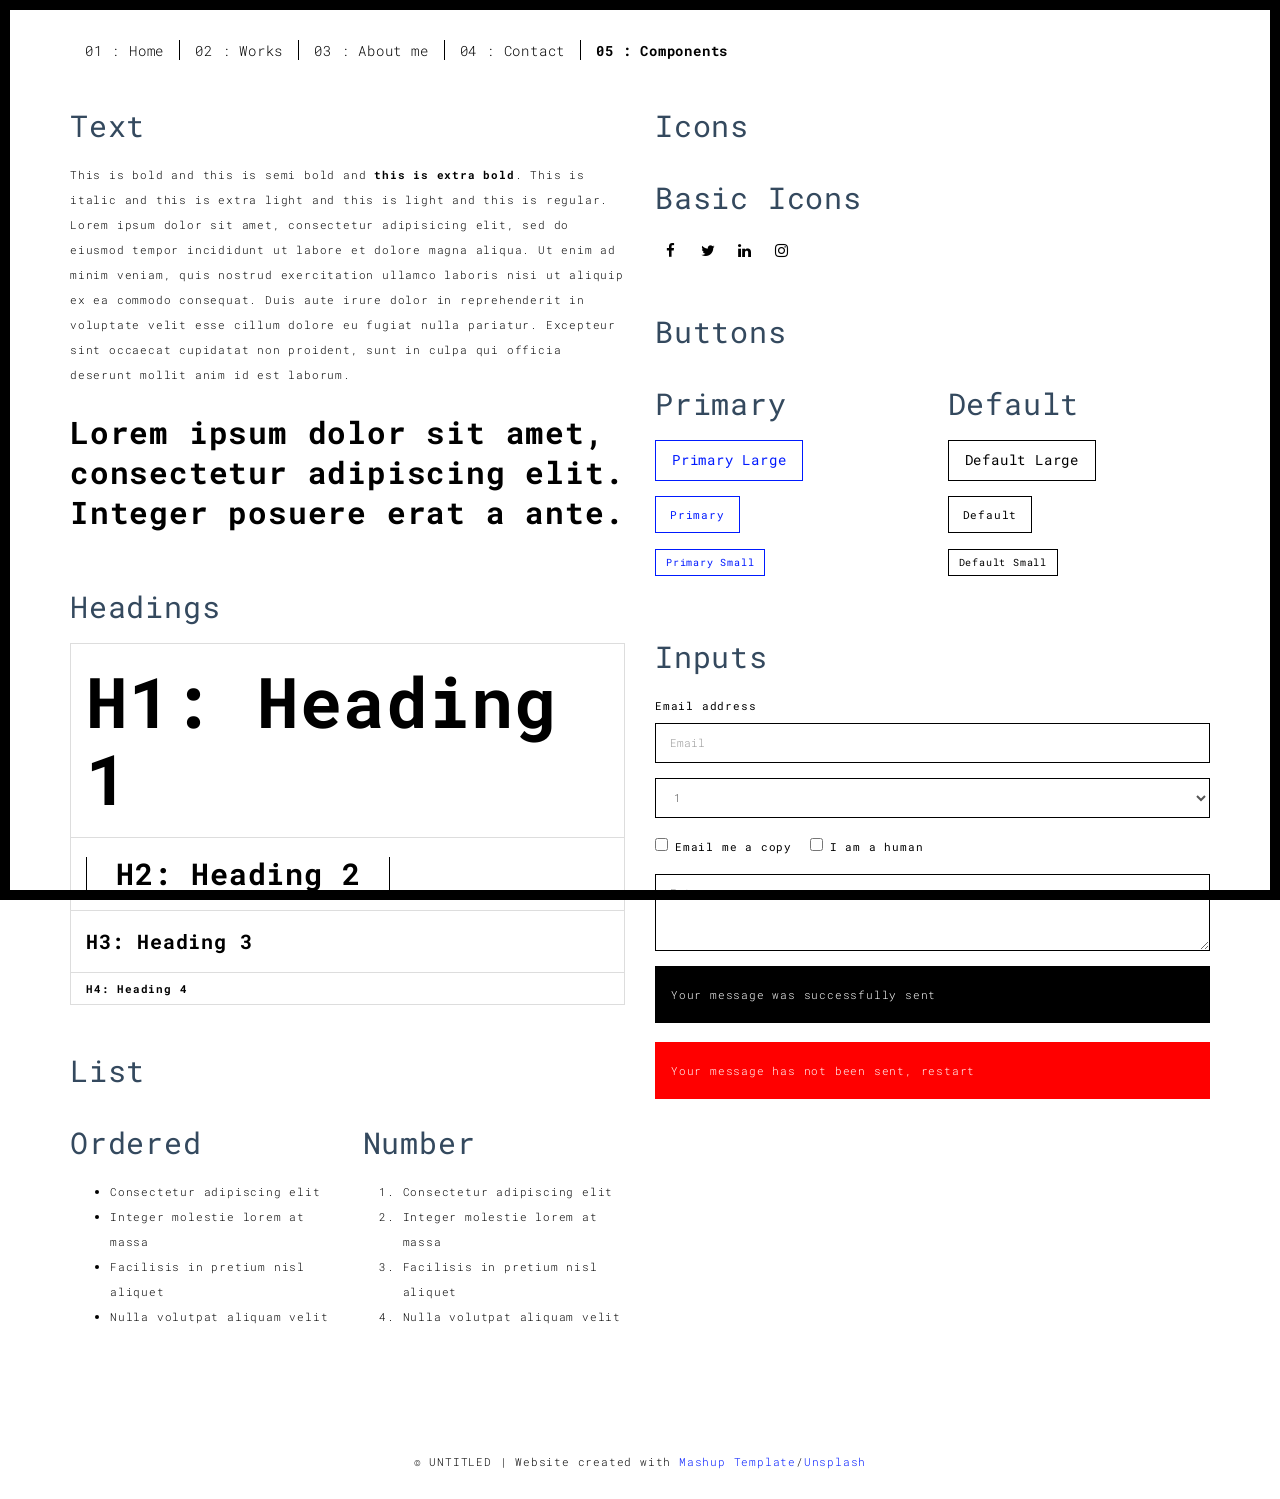
<file: components.html>
<!DOCTYPE html>
<html lang="en">

<head>
  <meta charset="UTF-8">
  <meta content="IE=edge" http-equiv="X-UA-Compatible">
  <meta content="width=device-width,initial-scale=1" name="viewport">
  <meta content="description" name="description">
  <meta name="google" content="notranslate" />
  <meta content="Mashup templates have been developped by Orson.io team" name="author">

  <!-- Disable tap highlight on IE -->
  <meta name="msapplication-tap-highlight" content="no">
  
  <link rel="apple-touch-icon" sizes="180x180" href="./assets/apple-icon-180x180.png">
  <link href="./assets/favicon.ico" rel="icon">

  <title>Title page</title>  

<link href="./main.3f6952e4.css" rel="stylesheet"></head>

<body class="">
<div id="site-border-left"></div>
<div id="site-border-right"></div>
<div id="site-border-top"></div>
<div id="site-border-bottom"></div>
 <!-- Add your content of header -->
<header>
  <nav class="navbar  navbar-fixed-top navbar-default">
    <div class="container">
        <button type="button" class="navbar-toggle collapsed" data-toggle="collapse" data-target="#navbar-collapse" aria-expanded="false">
          <span class="sr-only">Toggle navigation</span>
          <span class="icon-bar"></span>
          <span class="icon-bar"></span>
          <span class="icon-bar"></span>
        </button>

      <div class="collapse navbar-collapse" id="navbar-collapse">
        <ul class="nav navbar-nav ">
          <li><a href="./index.html" title="">01 : Home</a></li>
          <li><a href="./works.html" title="">02 : Works</a></li>
          <li><a href="./about.html" title="">03 : About me</a></li>
          <li><a href="./contact.html" title="">04 : Contact</a></li>
          <li><a href="./components.html" title="">05 : Components</a></li>
        </ul>


      </div> 
    </div>
  </nav>
</header>

<div class="section-container">
  
<!-- Add your site or app content here -->
  <div class="container">
    <div class="row">
      <div class="col-xs-12 col-md-6">

        <div class="template-example">
          <h2 class="template-title-example">Text</h2>
          <p>This is bold and this is semi bold and <b>this is extra bold</b>. This is italic and this is extra light and this is light
          and this is regular. Lorem ipsum dolor sit amet, consectetur adipisicing elit, sed do eiusmod
          tempor incididunt ut labore et dolore magna aliqua. Ut enim ad minim veniam,
          quis nostrud exercitation ullamco laboris nisi ut aliquip ex ea commodo
          consequat. Duis aute irure dolor in reprehenderit in voluptate velit esse
          cillum dolore eu fugiat nulla pariatur. Excepteur sint occaecat cupidatat non
          proident, sunt in culpa qui officia deserunt mollit anim id est laborum.

          <blockquote>
            <p>Lorem ipsum dolor sit amet, consectetur adipiscing elit. Integer posuere erat a ante.</p>
          </blockquote>
          
          </p>
        </div>

        <div class="template-example">
          <h2 class="template-title-example">Headings</h2>
          
          <table class="table table-bordered">
            <tr><td><h1>H1: Heading 1</h1></td></tr>
            <tr><td><h2>H2: Heading 2</h2></td></tr>
            <tr><td><h3>H3: Heading 3</h3></td></tr>
            <tr><td><h4>H4: Heading 4</h4></td></tr>
          </table>
          
        </div>

        
        <div class="template-example">
          <h2 class="template-title-example">List</h2>
          <div class="row">
            <div class="col-md-6">
              <h3 class="template-title-example">Ordered</h3>
              <ul>
                <li>Consectetur adipiscing elit</li>
                <li>Integer molestie lorem at massa</li>
                <li>Facilisis in pretium nisl aliquet</li>
                <li>Nulla volutpat aliquam velit</li>
              </ul>
            </div>
            <div class="col-md-6">
              <h3 class="template-title-example">Number</h3>
              <ol>
                <li>Consectetur adipiscing elit</li>
                <li>Integer molestie lorem at massa</li>
                <li>Facilisis in pretium nisl aliquet</li>
                <li>Nulla volutpat aliquam velit</li>
              </ol>
            </div>
          </div>
        </div>
        
      </div>

      <div class="col-xs-12 col-md-6">
        <div class="template-example">
          <h2 class="template-title-example">Icons</h2>
          
          <div class="row">
            
            <div class="col-md-6">
               <h3 class="template-title-example">Basic Icons</h2>
                <ul class="list-icons">
                  <li>
                    <span class="fa-icon">
                      <i class="fa fa-facebook"></i>
                    </span>
                  </li>
                  <li>
                    <span class="fa-icon">
                      <i class="fa fa-twitter"></i>
                    </span>
                  </li>
                  <li>
                    <span class="fa-icon">
                      <i class="fa fa-linkedin"></i>
                    </span>
                  </li>
                  <li>
                    <span class="fa-icon">
                      <i class="fa fa-instagram"></i>
                    </span>
                  </li>
                </ul>
            </div>

          </div>


          


        </div>

        <div class="template-example">
          <h2 class="template-title-example">Buttons</h2>
          <div class="row">
            <div class="col-md-6">
              <h3 class="template-title-example">Primary</h2>
              <div class="row">
                  <div class="col-md-6">
                  <p><a href="" class="btn btn-primary btn-lg">Primary Large</a></p>
                  <p><a href="" class="btn btn-primary">Primary </a></p>
                  <p><a href="" class="btn btn-primary btn-sm">Primary Small</a></p>
                </div>
              </div>

              
            </div>

            <div class="col-md-6">
              <h3 class="template-title-example">Default</h2>
              <div class="row">
                  <div class="col-md-6">
                  <p><a href="" class="btn btn-default btn-lg">Default Large</a></p>
                  <p><a href="" class="btn btn-default">Default </a></p>
                  <p><a href="" class="btn btn-default btn-sm">Default Small</a></p>
                </div>
              </div>

            </div>
          </div>
        </div>
        
        <div class="template-example">
          <h2 class="template-title-example">Inputs</h2>

            <div class="form-group">
              <label for="exampleInputEmail1">Email address</label>
              <input type="email" class="form-control" id="exampleInputEmail1" placeholder="Email">
            </div>

            <div class="form-group">
              <select class="form-control">
                <option>1</option>
                <option>2</option>
                <option>3</option>
                <option>4</option>
                <option>5</option>
              </select>
            </div>

            <div class="form-group">
              <label class="checkbox-inline">
                <input 
                type="checkbox" id="inlineCheckbox1" value="option1"> Email me a copy
              </label>
              <label class="checkbox-inline">
                <input type="checkbox" id="inlineCheckbox2" value="option2"> I am a human
              </label>
            </div>

            <div class="form-group">
              <textarea class="form-control" rows="3" placeholder="Enter your message"></textarea>
            </div>
            
            <div class="alert alert-success" role="alert">Your message was successfully sent</div>
            <div class="alert alert-danger" role="alert">Your message has not been sent, restart</div>
        </div>




      </div>
    </div>
  </div>
</div>

<footer class="footer-container text-center">
  <div class="container">
    <div class="row">
      <div class="col-xs-12">
        <p>© UNTITLED | Website created with <a href="http://www.mashup-template.com/" title="Create website with free html template">Mashup Template</a>/<a href="https://www.unsplash.com/" title="Beautiful Free Images">Unsplash</a></p>
      </div>
    </div>
  </div>
</footer>

<script>
  document.addEventListener("DOMContentLoaded", function (event) {
     navActivePage();
  });
</script>

<!-- Google Analytics: change UA-XXXXX-X to be your site's ID 

<script>
  (function (i, s, o, g, r, a, m) {
    i['GoogleAnalyticsObject'] = r; i[r] = i[r] || function () {
      (i[r].q = i[r].q || []).push(arguments)
    }, i[r].l = 1 * new Date(); a = s.createElement(o),
      m = s.getElementsByTagName(o)[0]; a.async = 1; a.src = g; m.parentNode.insertBefore(a, m)
  })(window, document, 'script', '//www.google-analytics.com/analytics.js', 'ga');
  ga('create', 'UA-XXXXX-X', 'auto');
  ga('send', 'pageview');
</script>

--> <script type="text/javascript" src="./main.70a66962.js"></script></body>

</html>
</file>
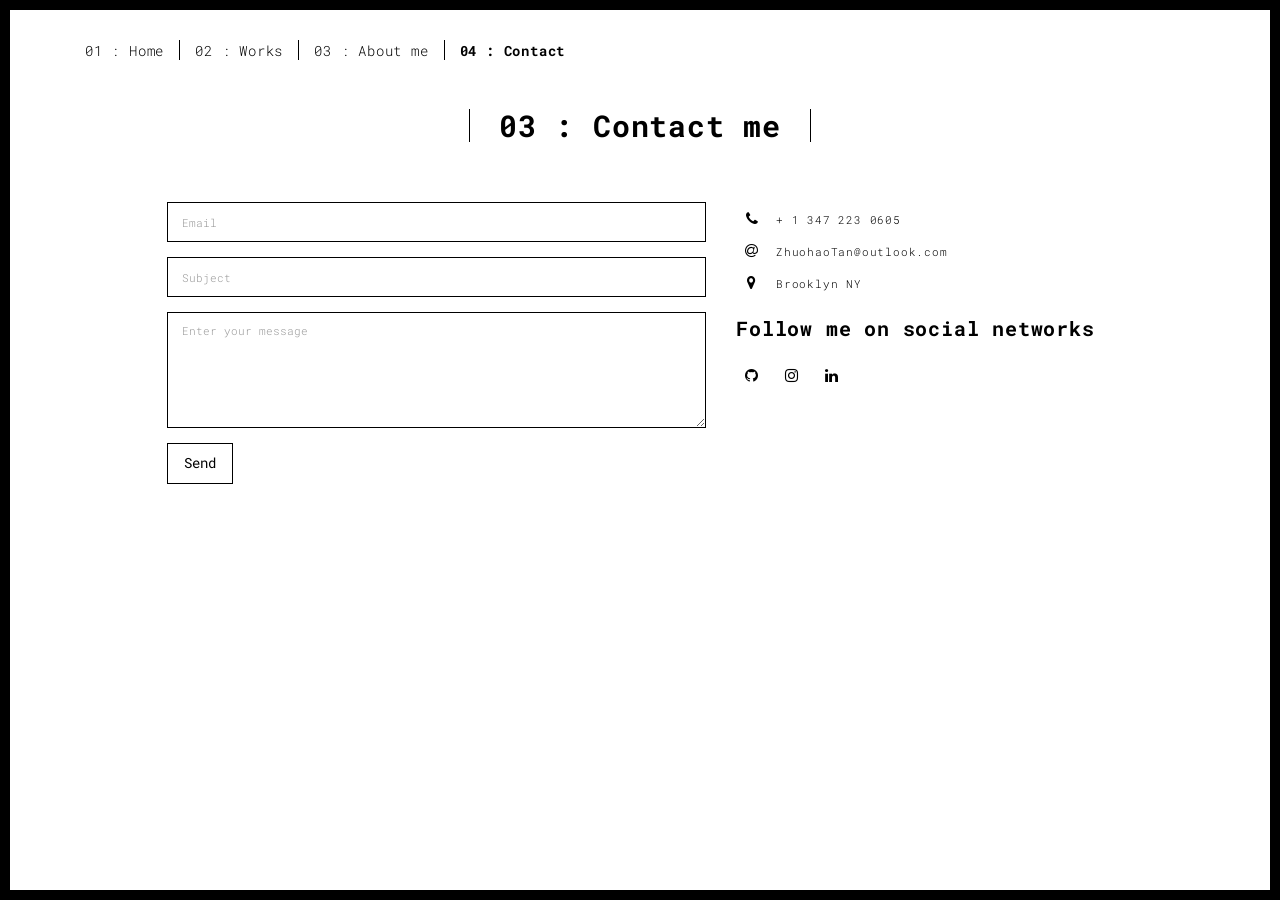
<file: contact.html>
<!DOCTYPE html>
<html lang="en">

<head>
  <meta charset="UTF-8">
  <meta content="IE=edge" http-equiv="X-UA-Compatible">
  <meta content="width=device-width,initial-scale=1" name="viewport">
  <meta content="description" name="description">
  <meta name="google" content="notranslate" />
  <meta content="Mashup templates have been developped by Orson.io team" name="author">

  <!-- Disable tap highlight on IE -->
  <meta name="msapplication-tap-highlight" content="no">
  
  <link rel="apple-touch-icon" sizes="180x180" href="./assets/apple-icon-180x180.png">
  <link href="./assets/favicon.ico" rel="icon">

  <title>Title page</title>  

<link href="./main.3f6952e4.css" rel="stylesheet"></head>

<body class="">
<div id="site-border-left"></div>
<div id="site-border-right"></div>
<div id="site-border-top"></div>
<div id="site-border-bottom"></div>
 <!-- Add your content of header -->
<header>
  <nav class="navbar  navbar-fixed-top navbar-default">
    <div class="container">
        <button type="button" class="navbar-toggle collapsed" data-toggle="collapse" data-target="#navbar-collapse" aria-expanded="false">
          <span class="sr-only">Toggle navigation</span>
          <span class="icon-bar"></span>
          <span class="icon-bar"></span>
          <span class="icon-bar"></span>
        </button>

      <div class="collapse navbar-collapse" id="navbar-collapse">
        <ul class="nav navbar-nav ">
          <li><a href="./index.html" title="">01 : Home</a></li>
          <li><a href="./works.html" title="">02 : Works</a></li>
          <li><a href="./about.html" title="">03 : About me</a></li>
          <li><a href="./contact.html" title="">04 : Contact</a></li>
        </ul>


      </div> 
    </div>
  </nav>
</header>

<div class="section-container">
    <div class="container">
      <div class="row">
        <div class="col-xs-12">
          <div class="section-container-spacer text-center">
            <h1 class="h2">03 : Contact me</h1>
          </div>
          
          <div class="row">
            <div class="col-md-10 col-md-offset-1">
               <form action="" class="reveal-content">
                  <div class="row">
                    <div class="col-md-7">
                      <div class="form-group">
                        <input type="email" class="form-control" id="email" placeholder="Email">
                      </div>
                      <div class="form-group">
                        <input type="text" class="form-control" id="subject" placeholder="Subject">
                      </div>
                      <div class="form-group">
                        <textarea class="form-control" rows="5" placeholder="Enter your message"></textarea>
                      </div>
                      <button type="submit" class="btn btn-default btn-lg">Send</button>
                    </div>
                    <div class="col-md-5 address-container">
                      <ul class="list-unstyled">
                        <li>
                          <span class="fa-icon">
                            <i class="fa fa-phone" aria-hidden="true"></i>
                          </span>
                          + 1 347 223 0605
                        </li>
                        <li>
                          <span class="fa-icon">
                            <i class="fa fa-at" aria-hidden="true"></i>
                          </span>
                          ZhuohaoTan@outlook.com
                        </li>
                        <li>
                          <span class="fa-icon">
                            <i class="fa fa fa-map-marker" aria-hidden="true"></i>
                          </span>
                          Brooklyn NY
                        </li>
                      </ul>
                      <h3>Follow me on social networks</h3>
                      <a href="https://github.com/tan200224" title="" class="fa-icon">
                        <i class="fa fa-github"></i>
                      </a>
                      <a href="https://www.instagram.com/zhuohao.tan/" title="" class="fa-icon">
                        <i class="fa fa-instagram"></i>
                      </a>
                      <a href="https://www.linkedin.com/in/zhuohaotan/" title="" class="fa-icon">
                        <i class="fa fa-linkedin"></i>
                      </a>

                    </div>
                  </div>
                </form>
            </div>

          </div>
         
       </div>
      </div>
    </div>
  </div>


<footer class="footer-container text-center">
  <div class="container">
    <div class="row">
      <div class="col-xs-12">
      </div>
    </div>
  </div>
</footer>

<script>
  document.addEventListener("DOMContentLoaded", function (event) {
     navActivePage();
  });
</script>

<!-- Google Analytics: change UA-XXXXX-X to be your site's ID 

<script>
  (function (i, s, o, g, r, a, m) {
    i['GoogleAnalyticsObject'] = r; i[r] = i[r] || function () {
      (i[r].q = i[r].q || []).push(arguments)
    }, i[r].l = 1 * new Date(); a = s.createElement(o),
      m = s.getElementsByTagName(o)[0]; a.async = 1; a.src = g; m.parentNode.insertBefore(a, m)
  })(window, document, 'script', '//www.google-analytics.com/analytics.js', 'ga');
  ga('create', 'UA-XXXXX-X', 'auto');
  ga('send', 'pageview');
</script>

--> <script type="text/javascript" src="./main.70a66962.js"></script></body>

</html>
</file>
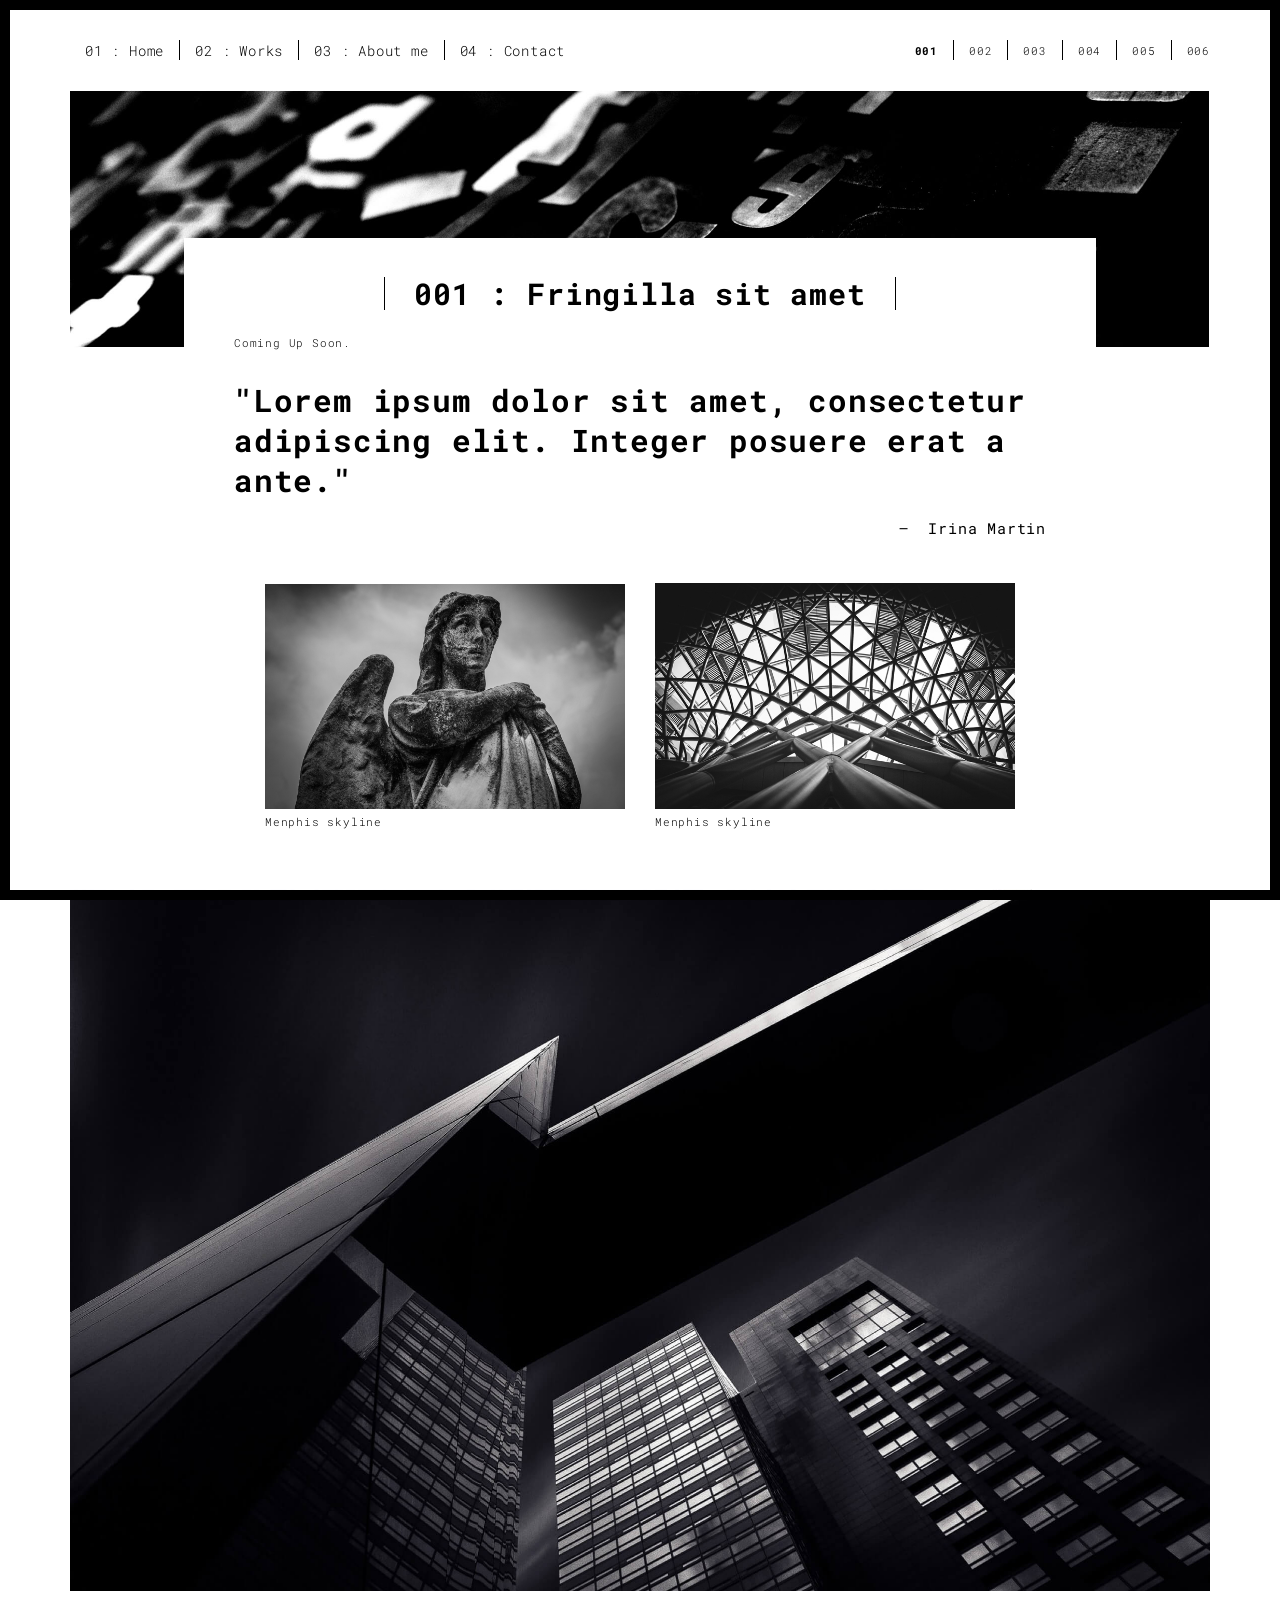
<file: work.html>
<!DOCTYPE html>
<html lang="en">

<head>
  <meta charset="UTF-8">
  <meta content="IE=edge" http-equiv="X-UA-Compatible">
  <meta content="width=device-width,initial-scale=1" name="viewport">
  <meta content="description" name="description">
  <meta name="google" content="notranslate" />
  <meta content="Mashup templates have been developped by Orson.io team" name="author">

  <!-- Disable tap highlight on IE -->
  <meta name="msapplication-tap-highlight" content="no">
  
  <link rel="apple-touch-icon" sizes="180x180" href="./apple-icon-180x180.png">
  <link href="./favicon.ico" rel="icon">

  <title>Title page</title>  

<link href="./main.3f6952e4.css" rel="stylesheet"></head>

<body class="">
<div id="site-border-left"></div>
<div id="site-border-right"></div>
<div id="site-border-top"></div>
<div id="site-border-bottom"></div>
<!-- Add your content of header -->
<header>
  <nav class="navbar  navbar-fixed-top navbar-default">
    <div class="container">
        <button type="button" class="navbar-toggle collapsed" data-toggle="collapse" data-target="#navbar-collapse" aria-expanded="false">
          <span class="sr-only">Toggle navigation</span>
          <span class="icon-bar"></span>
          <span class="icon-bar"></span>
          <span class="icon-bar"></span>
        </button>

      <div class="collapse navbar-collapse" id="navbar-collapse">
        <ul class="nav navbar-nav ">
          <li><a href="./index.html" title="">01 : Home</a></li>
          <li><a href="./works.html" title="">02 : Works</a></li>
          <li><a href="./about.html" title="">03 : About me</a></li>
          <li><a href="./contact.html" title="">04 : Contact</a></li>
        </ul>


          <ul class="nav navbar-nav navbar-right navbar-small visible-md visible-lg">
            <li><a href="./index.html" title="" class="active">001</a></li>
            <li><a href="./index.html" title="">002</a></li>
            <li><a href="./index.html" title="">003</a></li>
            <li><a href="./index.html" title="">004</a></li>
            <li><a href="./index.html" title="">005</a></li>
            <li><a href="./index.html" title="">006</a></li>
          </ul>


      </div> 
    </div>
  </nav>
</header>
<div class="section-container">
  <div class="container">
    <div class="row">
      <div class="col-xs-12">
        <img src="./work001-01.jpg" class="img-responsive" alt="">
        <div class="card-container">
          <div class="text-center">
            <h1 class="h2">001 : Fringilla sit amet</h1>
          </div>
          <p>Coming Up Soon.</p>

          <blockquote>
            <p>"Lorem ipsum dolor sit amet, consectetur adipiscing elit. Integer posuere erat a ante."</p>
            <small class="pull-right">Irina Martin</small>
          </blockquote>
        </div>
      </div>

      
      
      <div class="col-md-8 col-md-offset-2 section-container-spacer">
        <div class="row">
          <div class="col-xs-12 col-md-6">
            <img src="./work001-02.jpg" class="img-responsive" alt="">
            <p>Menphis skyline</p>
          </div>
          <div class="col-xs-12 col-md-6">
            <img src="./work001-03.jpg" class="img-responsive" alt="">
            <p>Menphis skyline</p>
          </div>
        </div>
      </div>

      <div class="col-xs-12">
        <img src="./work001-04.jpg" class="img-responsive" alt="">
      </div>

    </div>
  </div>
</div>


<footer class="footer-container text-center">
  <div class="container">
    <div class="row">
      <div class="col-xs-12">
      </div>
    </div>
  </div>
</footer>

<script>
  document.addEventListener("DOMContentLoaded", function (event) {
     navActivePage();
  });
</script>

<!-- Google Analytics: change UA-XXXXX-X to be your site's ID 

<script>
  (function (i, s, o, g, r, a, m) {
    i['GoogleAnalyticsObject'] = r; i[r] = i[r] || function () {
      (i[r].q = i[r].q || []).push(arguments)
    }, i[r].l = 1 * new Date(); a = s.createElement(o),
      m = s.getElementsByTagName(o)[0]; a.async = 1; a.src = g; m.parentNode.insertBefore(a, m)
  })(window, document, 'script', '//www.google-analytics.com/analytics.js', 'ga');
  ga('create', 'UA-XXXXX-X', 'auto');
  ga('send', 'pageview');
</script>

--> <script type="text/javascript" src="./main.70a66962.js"></script></body>

</html>
</file>
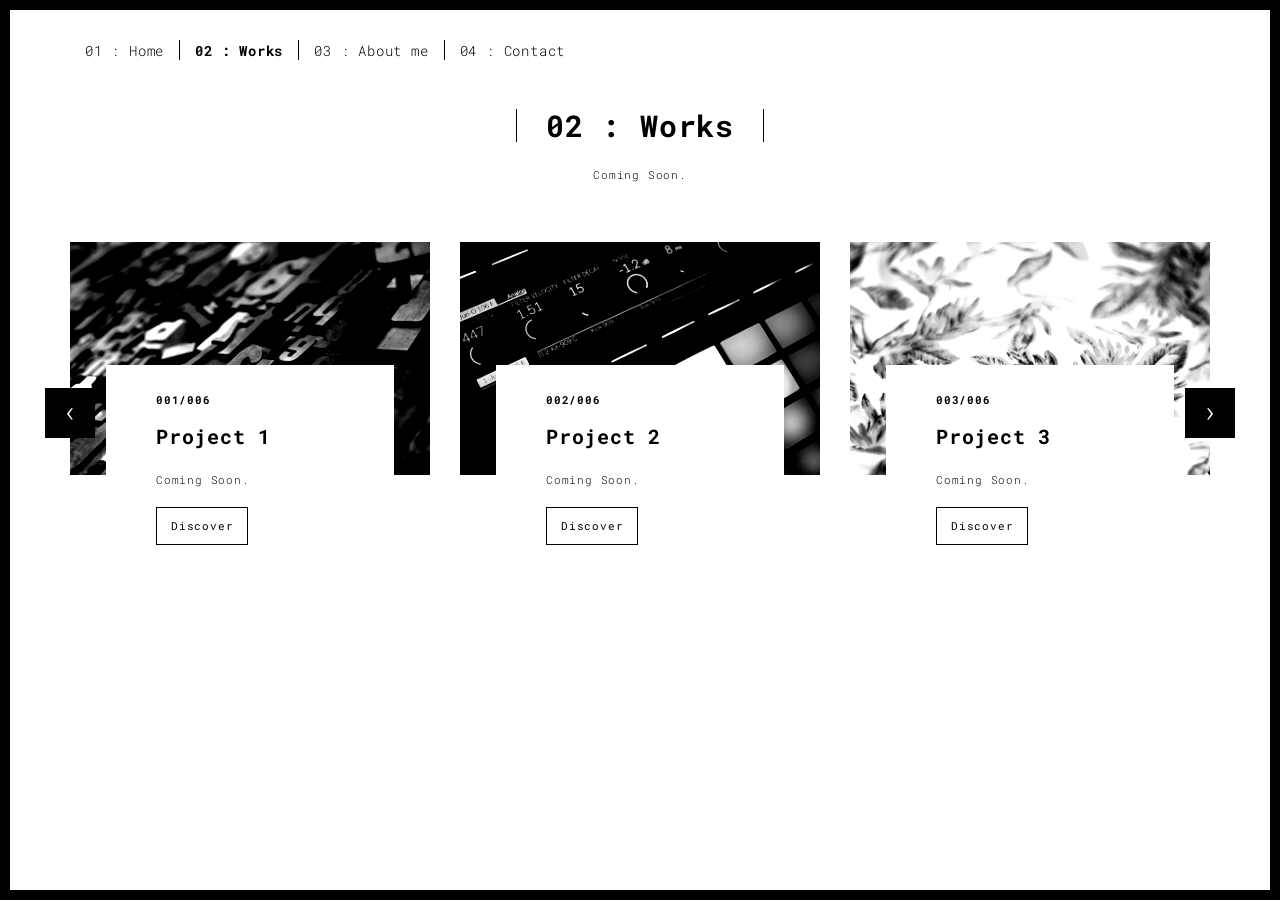
<file: works.html>
<!DOCTYPE html>
<html lang="en">

<head>
  <meta charset="UTF-8">
  <meta content="IE=edge" http-equiv="X-UA-Compatible">
  <meta content="width=device-width,initial-scale=1" name="viewport">
  <meta content="description" name="description">
  <meta name="google" content="notranslate" />
  <meta content="Mashup templates have been developped by Orson.io team" name="author">

  <!-- Disable tap highlight on IE -->
  <meta name="msapplication-tap-highlight" content="no">
  
  <link rel="apple-touch-icon" sizes="180x180" href="./apple-icon-180x180.png">
  <link href="./favicon.ico" rel="icon">

  <title>Title page</title>  

<link href="./main.3f6952e4.css" rel="stylesheet"></head>

<body class="">
<div id="site-border-left"></div>
<div id="site-border-right"></div>
<div id="site-border-top"></div>
<div id="site-border-bottom"></div>
 <!-- Add your content of header -->
<header>
  <nav class="navbar  navbar-fixed-top navbar-default">
    <div class="container">
        <button type="button" class="navbar-toggle collapsed" data-toggle="collapse" data-target="#navbar-collapse" aria-expanded="false">
          <span class="sr-only">Toggle navigation</span>
          <span class="icon-bar"></span>
          <span class="icon-bar"></span>
          <span class="icon-bar"></span>
        </button>

      <div class="collapse navbar-collapse" id="navbar-collapse">
        <ul class="nav navbar-nav ">
          <li><a href="./index.html" title="">01 : Home</a></li>
          <li><a href="./works.html" title="">02 : Works</a></li>
          <li><a href="./about.html" title="">03 : About me</a></li>
          <li><a href="./contact.html" title="">04 : Contact</a></li>
        </ul>


      </div> 
    </div>
  </nav>
</header>

<div class="section-container">
  <div class="container">
    <div class="row">
      
      <div class="col-sm-8 col-sm-offset-2 section-container-spacer">
        <div class="text-center">
          <h1 class="h2">02 : Works</h1>
          <p>Coming Soon.</p>
        </div>
      </div>

      <div class="col-md-12">
     
      <div id="myCarousel" class="carousel slide projects-carousel">
        <!-- Carousel items -->
        <div class="carousel-inner">
            <div class="item active">
                <div class="row">
                    <div class="col-sm-4">

                      <a href="./work.html" title="" class="black-image-project-hover">
                        <img src="./work01-hover.jpg" alt="" class="img-responsive">
                      </a>
                      <div class="card-container card-container-lg">
                        <h4>001/006</h4>
                        <h3>Project 1</h3>
                        <p>Coming Soon.</p>
                        <a href="./work.html" title="" class="btn btn-default">Discover</a>
                      </div>
                    </div>
                    <div class="col-sm-4">
                      <a href="./work.html" title="" class="black-image-project-hover">
                        <img src="./work02-hover.jpg" alt="" class="img-responsive">
                      </a>
                      <div class="card-container card-container-lg">
                        <h4>002/006</h4>
                        <h3>Project 2</h3>
                        <p>Coming Soon.</p>
                        <a href="./work.html" title="" class="btn btn-default">Discover</a>
                      </div>
                    </div>
                    <div class="col-sm-4">
                      <a href="./work.html" title="" class="black-image-project-hover">
                        <img src="./work03-hover.jpg" alt="" class="img-responsive">
                      </a>
                      <div class="card-container card-container-lg">
                        <h4>003/006</h4>
                        <h3>Project 3</h3>
                        <p>Coming Soon.</p>
                        <a href="./work.html" title="" class="btn btn-default">Discover</a>
                      </div>
                    </div>
                    
                </div>
                <!--/row-->
            </div>
            <!--/item-->
            <div class="item">
                <div class="row">
                  <div class="col-sm-4">
                    <a href="./work.html" class="black-image-project-hover">
                      <img src="./work02-hover.jpg" alt="Image" class="img-responsive">
                    </a>
                    <div class="card-container">
                      <h4>004/006</h4>
                      <h3>Nulla scelerisque</h3>
                      <p>Proin pharetra metus id iaculis dignissim. In aliquet lorem ut ex ullamcorper.</p>
                      <a href="./work.html" class="btn btn-default">Discover</a>
                    </div>
                  </div>
                   <div class="col-sm-4">
                      <a href="./work.html" class="black-image-project-hover">
                        <img src="./work01-hover.jpg" alt="Image" class="img-responsive">
                      </a>
                      <div class="card-container">
                        <h4>005/006</h4>
                        <h3>Fringilla sit amet</h3>
                        <p>Nulla facilisi. Vivamus vestibulum, elit in scelerisque ultricies.</p>
                        <a href="./work.html" class="btn btn-default">Discover</a>
                      </div>
                    </div>
                    
                    <div class="col-sm-4">
                      <a href="./work.html" class="black-image-project-hover">
                        <img src="./work03-hover.jpg" alt="Image" class="img-responsive">
                      </a>
                      <div class="card-container">
                        <h4>006/006</h4>
                        <h3>Vivamus vestibulum</h3>
                        <p>Fusce sed hendrerit augue, a rhoncus velit. In non lorem mattis, tempor sem sit amet.</p>
                        <a href="./work.html" class="btn btn-default">Discover</a>
                      </div>
                    </div>
                    
                </div>
                <!--/row-->
            </div>
            
            <!--/item-->
        </div>
        <!--/carousel-inner--> 
        <a class="left carousel-control" href="#myCarousel" data-slide="prev">‹</a>

        <a class="right carousel-control" href="#myCarousel" data-slide="next">›</a>
     </div>



    <!--/myCarousel-->
    </div>



    </div>
  </div>
</div>


<footer class="footer-container text-center">
  <div class="container">
    <div class="row">
      <div class="col-xs-12">
      </div>
    </div>
  </div>
</footer>

<script>
  document.addEventListener("DOMContentLoaded", function (event) {
     navActivePage();
  });
</script>

<!-- Google Analytics: change UA-XXXXX-X to be your site's ID 

<script>
  (function (i, s, o, g, r, a, m) {
    i['GoogleAnalyticsObject'] = r; i[r] = i[r] || function () {
      (i[r].q = i[r].q || []).push(arguments)
    }, i[r].l = 1 * new Date(); a = s.createElement(o),
      m = s.getElementsByTagName(o)[0]; a.async = 1; a.src = g; m.parentNode.insertBefore(a, m)
  })(window, document, 'script', '//www.google-analytics.com/analytics.js', 'ga');
  ga('create', 'UA-XXXXX-X', 'auto');
  ga('send', 'pageview');
</script>

--> <script type="text/javascript" src="./main.70a66962.js"></script></body>

</html>
</file>
<file: main.3f6952e4.css>
@import url(https://fonts.googleapis.com/css?family=Roboto:900|Roboto+Mono:300,400,700);@import url(https://maxcdn.bootstrapcdn.com/font-awesome/4.7.0/css/font-awesome.min.css);/*!
 * Bootstrap v3.3.7 (http://getbootstrap.com)
 * Copyright 2011-2016 Twitter, Inc.
 * Licensed under MIT (https://github.com/twbs/bootstrap/blob/master/LICENSE)
 */
/*! normalize.css v3.0.3 | MIT License | github.com/necolas/normalize.css */html{font-family:sans-serif;-ms-text-size-adjust:100%;-webkit-text-size-adjust:100%}body{margin:0}article,aside,details,figcaption,figure,footer,header,hgroup,main,menu,nav,section,summary{display:block}audio,canvas,progress,video{display:inline-block;vertical-align:baseline}audio:not([controls]){display:none;height:0}[hidden],template{display:none}a{background-color:transparent}a:active,a:hover{outline:0}abbr[title]{border-bottom:1px dotted}b,strong{font-weight:700}dfn{font-style:italic}h1{font-size:2em;margin:.67em 0}mark{background:#ff0;color:#000}small{font-size:80%}sub,sup{font-size:75%;line-height:0;position:relative;vertical-align:baseline}sup{top:-.5em}sub{bottom:-.25em}img{border:0}svg:not(:root){overflow:hidden}figure{margin:1em 40px}hr{box-sizing:content-box;height:0}pre{overflow:auto}code,kbd,pre,samp{font-family:monospace,monospace;font-size:1em}button,input,optgroup,select,textarea{color:inherit;font:inherit;margin:0}button{overflow:visible}button,select{text-transform:none}button,html input[type=button],input[type=reset],input[type=submit]{-webkit-appearance:button;cursor:pointer}button[disabled],html input[disabled]{cursor:default}button::-moz-focus-inner,input::-moz-focus-inner{border:0;padding:0}input{line-height:normal}input[type=checkbox],input[type=radio]{box-sizing:border-box;padding:0}input[type=number]::-webkit-inner-spin-button,input[type=number]::-webkit-outer-spin-button{height:auto}input[type=search]{-webkit-appearance:textfield;box-sizing:content-box}input[type=search]::-webkit-search-cancel-button,input[type=search]::-webkit-search-decoration{-webkit-appearance:none}fieldset{border:1px solid silver;margin:0 2px;padding:.35em .625em .75em}textarea{overflow:auto}optgroup{font-weight:700}table{border-collapse:collapse;border-spacing:0}td,th{padding:0}

/*! Source: https://github.com/h5bp/html5-boilerplate/blob/master/src/css/main.css */@media print{*,:after,:before{background:transparent!important;color:#000!important;box-shadow:none!important;text-shadow:none!important}a,a:visited{text-decoration:underline}a[href]:after{content:" (" attr(href) ")"}abbr[title]:after{content:" (" attr(title) ")"}a[href^="#"]:after,a[href^="javascript:"]:after{content:""}blockquote,pre{border:1px solid #999;page-break-inside:avoid}thead{display:table-header-group}img,tr{page-break-inside:avoid}img{max-width:100%!important}h2,h3,p{orphans:3;widows:3}h2,h3{page-break-after:avoid}.navbar{display:none}.btn>.caret,.dropup>.btn>.caret{border-top-color:#000!important}.label{border:1px solid #000}.table{border-collapse:collapse!important}.table td,.table th{background-color:#fff!important}.table-bordered td,.table-bordered th{border:1px solid #ddd!important}}*,:after,:before{-webkit-box-sizing:border-box;-moz-box-sizing:border-box;box-sizing:border-box}html{font-size:10px;-webkit-tap-highlight-color:transparent}body{font-family:Roboto Mono,Helvetica,Arial,sans-serif;font-size:11px;line-height:1.78;color:#000;background-color:#fff}button,input,select,textarea{font-family:inherit;font-size:inherit;line-height:inherit}a{color:#001aff;text-decoration:none}a:focus,a:hover{color:#0012b3;text-decoration:underline}a:focus{outline:5px auto -webkit-focus-ring-color;outline-offset:-2px}figure{margin:0}img{vertical-align:middle}.img-responsive{display:block;max-width:100%;height:auto}.img-rounded{border-radius:0}.img-thumbnail{padding:4px;line-height:1.78;background-color:#fff;border:1px solid #ddd;border-radius:0;-webkit-transition:all .2s ease-in-out;-o-transition:all .2s ease-in-out;transition:all .2s ease-in-out;display:inline-block;max-width:100%;height:auto}.img-circle{border-radius:50%}hr{margin-top:19px;margin-bottom:19px;border:0;border-top:1px solid #eee}.sr-only{position:absolute;width:1px;height:1px;margin:-1px;padding:0;overflow:hidden;clip:rect(0,0,0,0);border:0}.sr-only-focusable:active,.sr-only-focusable:focus{position:static;width:auto;height:auto;margin:0;overflow:visible;clip:auto}[role=button]{cursor:pointer}.h1,.h2,.h3,.h4,.h5,.h6,h1,h2,h3,h4,h5,h6{font-family:Roboto Mono,Helvetica,Arial,sans-serif;font-weight:700;line-height:1.1;color:#000}.h1 .small,.h1 small,.h2 .small,.h2 small,.h3 .small,.h3 small,.h4 .small,.h4 small,.h5 .small,.h5 small,.h6 .small,.h6 small,h1 .small,h1 small,h2 .small,h2 small,h3 .small,h3 small,h4 .small,h4 small,h5 .small,h5 small,h6 .small,h6 small{font-weight:400;line-height:1;color:#777}.h1,.h2,.h3,h1,h2,h3{margin-top:19px;margin-bottom:9.5px}.h1 .small,.h1 small,.h2 .small,.h2 small,.h3 .small,.h3 small,h1 .small,h1 small,h2 .small,h2 small,h3 .small,h3 small{font-size:65%}.h4,.h5,.h6,h4,h5,h6{margin-top:9.5px;margin-bottom:9.5px}.h4 .small,.h4 small,.h5 .small,.h5 small,.h6 .small,.h6 small,h4 .small,h4 small,h5 .small,h5 small,h6 .small,h6 small{font-size:75%}.h1,h1{font-size:70px}.h2,h2{font-size:30px}.h3,h3{font-size:20px}.h4,.h5,h4,h5{font-size:11px}.h6,h6{font-size:10px}p{margin:0 0 9.5px}.lead{margin-bottom:19px;font-size:12px;font-weight:300;line-height:1.4}@media (min-width:768px){.lead{font-size:16.5px}}.small,small{font-size:90%}.mark,mark{background-color:#fcf8e3;padding:.2em}.text-left{text-align:left}.text-right{text-align:right}.text-center{text-align:center}.text-justify{text-align:justify}.text-nowrap{white-space:nowrap}.text-lowercase{text-transform:lowercase}.initialism,.text-uppercase{text-transform:uppercase}.text-capitalize{text-transform:capitalize}.text-muted{color:#777}.text-primary{color:#001aff}a.text-primary:focus,a.text-primary:hover{color:#0015cc}.text-success{color:#fff}a.text-success:focus,a.text-success:hover{color:#e6e6e6}.text-info{color:#31708f}a.text-info:focus,a.text-info:hover{color:#245269}.text-warning{color:#8a6d3b}a.text-warning:focus,a.text-warning:hover{color:#66512c}.text-danger{color:#fff}a.text-danger:focus,a.text-danger:hover{color:#e6e6e6}.bg-primary{color:#fff;background-color:#001aff}a.bg-primary:focus,a.bg-primary:hover{background-color:#0015cc}.bg-success,a.bg-success:focus,a.bg-success:hover{background-color:#000}.bg-info{background-color:#d9edf7}a.bg-info:focus,a.bg-info:hover{background-color:#afd9ee}.bg-warning{background-color:#fcf8e3}a.bg-warning:focus,a.bg-warning:hover{background-color:#f7ecb5}.bg-danger{background-color:red}a.bg-danger:focus,a.bg-danger:hover{background-color:#c00}.page-header{padding-bottom:8.5px;margin:38px 0 19px;border-bottom:1px solid #eee}ol,ul{margin-top:0;margin-bottom:9.5px}ol ol,ol ul,ul ol,ul ul{margin-bottom:0}.list-inline,.list-unstyled{padding-left:0;list-style:none}.list-inline{margin-left:-5px}.list-inline>li{display:inline-block;padding-left:5px;padding-right:5px}dl{margin-top:0;margin-bottom:19px}dd,dt{line-height:1.78}dt{font-weight:700}dd{margin-left:0}.dl-horizontal dd:after,.dl-horizontal dd:before{content:" ";display:table}.dl-horizontal dd:after{clear:both}@media (min-width:768px){.dl-horizontal dt{float:left;width:160px;clear:left;text-align:right;overflow:hidden;text-overflow:ellipsis;white-space:nowrap}.dl-horizontal dd{margin-left:180px}}abbr[data-original-title],abbr[title]{cursor:help;border-bottom:1px dotted #777}.initialism{font-size:90%}blockquote{padding:9.5px 19px;margin:0 0 19px;font-size:13.75px;border-left:5px solid #eee}blockquote ol:last-child,blockquote p:last-child,blockquote ul:last-child{margin-bottom:0}blockquote .small,blockquote footer,blockquote small{display:block;font-size:80%;line-height:1.78;color:#777}blockquote .small:before,blockquote footer:before,blockquote small:before{content:"\2014   \A0"}.blockquote-reverse,blockquote.pull-right{padding-right:15px;padding-left:0;border-right:5px solid #eee;border-left:0;text-align:right}.blockquote-reverse .small:before,.blockquote-reverse footer:before,.blockquote-reverse small:before,blockquote.pull-right .small:before,blockquote.pull-right footer:before,blockquote.pull-right small:before{content:""}.blockquote-reverse .small:after,.blockquote-reverse footer:after,.blockquote-reverse small:after,blockquote.pull-right .small:after,blockquote.pull-right footer:after,blockquote.pull-right small:after{content:"\A0   \2014"}address{margin-bottom:19px;font-style:normal;line-height:1.78}code,kbd,pre,samp{font-family:Menlo,Monaco,Consolas,Courier New,monospace}code{color:#c7254e;background-color:#f9f2f4}code,kbd{padding:2px 4px;font-size:90%;border-radius:0}kbd{color:#fff;background-color:#333;box-shadow:inset 0 -1px 0 rgba(0,0,0,.25)}kbd kbd{padding:0;font-size:100%;font-weight:700;box-shadow:none}pre{display:block;padding:9px;margin:0 0 9.5px;font-size:10px;line-height:1.78;word-break:break-all;word-wrap:break-word;color:#333;background-color:#f5f5f5;border:1px solid #ccc;border-radius:0}pre code{padding:0;font-size:inherit;color:inherit;white-space:pre-wrap;background-color:transparent;border-radius:0}.pre-scrollable{max-height:340px;overflow-y:scroll}.container{margin-right:auto;margin-left:auto;padding-left:15px;padding-right:15px}.container:after,.container:before{content:" ";display:table}.container:after{clear:both}@media (min-width:768px){.container{width:750px}}@media (min-width:992px){.container{width:970px}}@media (min-width:1200px){.container{width:1170px}}.container-fluid{margin-right:auto;margin-left:auto;padding-left:15px;padding-right:15px}.container-fluid:after,.container-fluid:before{content:" ";display:table}.container-fluid:after{clear:both}.row{margin-left:-15px;margin-right:-15px}.row:after,.row:before{content:" ";display:table}.row:after{clear:both}.col-lg-1,.col-lg-2,.col-lg-3,.col-lg-4,.col-lg-5,.col-lg-6,.col-lg-7,.col-lg-8,.col-lg-9,.col-lg-10,.col-lg-11,.col-lg-12,.col-md-1,.col-md-2,.col-md-3,.col-md-4,.col-md-5,.col-md-6,.col-md-7,.col-md-8,.col-md-9,.col-md-10,.col-md-11,.col-md-12,.col-sm-1,.col-sm-2,.col-sm-3,.col-sm-4,.col-sm-5,.col-sm-6,.col-sm-7,.col-sm-8,.col-sm-9,.col-sm-10,.col-sm-11,.col-sm-12,.col-xs-1,.col-xs-2,.col-xs-3,.col-xs-4,.col-xs-5,.col-xs-6,.col-xs-7,.col-xs-8,.col-xs-9,.col-xs-10,.col-xs-11,.col-xs-12{position:relative;min-height:1px;padding-left:15px;padding-right:15px}.col-xs-1,.col-xs-2,.col-xs-3,.col-xs-4,.col-xs-5,.col-xs-6,.col-xs-7,.col-xs-8,.col-xs-9,.col-xs-10,.col-xs-11,.col-xs-12{float:left}.col-xs-1{width:8.33333%}.col-xs-2{width:16.66667%}.col-xs-3{width:25%}.col-xs-4{width:33.33333%}.col-xs-5{width:41.66667%}.col-xs-6{width:50%}.col-xs-7{width:58.33333%}.col-xs-8{width:66.66667%}.col-xs-9{width:75%}.col-xs-10{width:83.33333%}.col-xs-11{width:91.66667%}.col-xs-12{width:100%}.col-xs-pull-0{right:auto}.col-xs-pull-1{right:8.33333%}.col-xs-pull-2{right:16.66667%}.col-xs-pull-3{right:25%}.col-xs-pull-4{right:33.33333%}.col-xs-pull-5{right:41.66667%}.col-xs-pull-6{right:50%}.col-xs-pull-7{right:58.33333%}.col-xs-pull-8{right:66.66667%}.col-xs-pull-9{right:75%}.col-xs-pull-10{right:83.33333%}.col-xs-pull-11{right:91.66667%}.col-xs-pull-12{right:100%}.col-xs-push-0{left:auto}.col-xs-push-1{left:8.33333%}.col-xs-push-2{left:16.66667%}.col-xs-push-3{left:25%}.col-xs-push-4{left:33.33333%}.col-xs-push-5{left:41.66667%}.col-xs-push-6{left:50%}.col-xs-push-7{left:58.33333%}.col-xs-push-8{left:66.66667%}.col-xs-push-9{left:75%}.col-xs-push-10{left:83.33333%}.col-xs-push-11{left:91.66667%}.col-xs-push-12{left:100%}.col-xs-offset-0{margin-left:0}.col-xs-offset-1{margin-left:8.33333%}.col-xs-offset-2{margin-left:16.66667%}.col-xs-offset-3{margin-left:25%}.col-xs-offset-4{margin-left:33.33333%}.col-xs-offset-5{margin-left:41.66667%}.col-xs-offset-6{margin-left:50%}.col-xs-offset-7{margin-left:58.33333%}.col-xs-offset-8{margin-left:66.66667%}.col-xs-offset-9{margin-left:75%}.col-xs-offset-10{margin-left:83.33333%}.col-xs-offset-11{margin-left:91.66667%}.col-xs-offset-12{margin-left:100%}@media (min-width:768px){.col-sm-1,.col-sm-2,.col-sm-3,.col-sm-4,.col-sm-5,.col-sm-6,.col-sm-7,.col-sm-8,.col-sm-9,.col-sm-10,.col-sm-11,.col-sm-12{float:left}.col-sm-1{width:8.33333%}.col-sm-2{width:16.66667%}.col-sm-3{width:25%}.col-sm-4{width:33.33333%}.col-sm-5{width:41.66667%}.col-sm-6{width:50%}.col-sm-7{width:58.33333%}.col-sm-8{width:66.66667%}.col-sm-9{width:75%}.col-sm-10{width:83.33333%}.col-sm-11{width:91.66667%}.col-sm-12{width:100%}.col-sm-pull-0{right:auto}.col-sm-pull-1{right:8.33333%}.col-sm-pull-2{right:16.66667%}.col-sm-pull-3{right:25%}.col-sm-pull-4{right:33.33333%}.col-sm-pull-5{right:41.66667%}.col-sm-pull-6{right:50%}.col-sm-pull-7{right:58.33333%}.col-sm-pull-8{right:66.66667%}.col-sm-pull-9{right:75%}.col-sm-pull-10{right:83.33333%}.col-sm-pull-11{right:91.66667%}.col-sm-pull-12{right:100%}.col-sm-push-0{left:auto}.col-sm-push-1{left:8.33333%}.col-sm-push-2{left:16.66667%}.col-sm-push-3{left:25%}.col-sm-push-4{left:33.33333%}.col-sm-push-5{left:41.66667%}.col-sm-push-6{left:50%}.col-sm-push-7{left:58.33333%}.col-sm-push-8{left:66.66667%}.col-sm-push-9{left:75%}.col-sm-push-10{left:83.33333%}.col-sm-push-11{left:91.66667%}.col-sm-push-12{left:100%}.col-sm-offset-0{margin-left:0}.col-sm-offset-1{margin-left:8.33333%}.col-sm-offset-2{margin-left:16.66667%}.col-sm-offset-3{margin-left:25%}.col-sm-offset-4{margin-left:33.33333%}.col-sm-offset-5{margin-left:41.66667%}.col-sm-offset-6{margin-left:50%}.col-sm-offset-7{margin-left:58.33333%}.col-sm-offset-8{margin-left:66.66667%}.col-sm-offset-9{margin-left:75%}.col-sm-offset-10{margin-left:83.33333%}.col-sm-offset-11{margin-left:91.66667%}.col-sm-offset-12{margin-left:100%}}@media (min-width:992px){.col-md-1,.col-md-2,.col-md-3,.col-md-4,.col-md-5,.col-md-6,.col-md-7,.col-md-8,.col-md-9,.col-md-10,.col-md-11,.col-md-12{float:left}.col-md-1{width:8.33333%}.col-md-2{width:16.66667%}.col-md-3{width:25%}.col-md-4{width:33.33333%}.col-md-5{width:41.66667%}.col-md-6{width:50%}.col-md-7{width:58.33333%}.col-md-8{width:66.66667%}.col-md-9{width:75%}.col-md-10{width:83.33333%}.col-md-11{width:91.66667%}.col-md-12{width:100%}.col-md-pull-0{right:auto}.col-md-pull-1{right:8.33333%}.col-md-pull-2{right:16.66667%}.col-md-pull-3{right:25%}.col-md-pull-4{right:33.33333%}.col-md-pull-5{right:41.66667%}.col-md-pull-6{right:50%}.col-md-pull-7{right:58.33333%}.col-md-pull-8{right:66.66667%}.col-md-pull-9{right:75%}.col-md-pull-10{right:83.33333%}.col-md-pull-11{right:91.66667%}.col-md-pull-12{right:100%}.col-md-push-0{left:auto}.col-md-push-1{left:8.33333%}.col-md-push-2{left:16.66667%}.col-md-push-3{left:25%}.col-md-push-4{left:33.33333%}.col-md-push-5{left:41.66667%}.col-md-push-6{left:50%}.col-md-push-7{left:58.33333%}.col-md-push-8{left:66.66667%}.col-md-push-9{left:75%}.col-md-push-10{left:83.33333%}.col-md-push-11{left:91.66667%}.col-md-push-12{left:100%}.col-md-offset-0{margin-left:0}.col-md-offset-1{margin-left:8.33333%}.col-md-offset-2{margin-left:16.66667%}.col-md-offset-3{margin-left:25%}.col-md-offset-4{margin-left:33.33333%}.col-md-offset-5{margin-left:41.66667%}.col-md-offset-6{margin-left:50%}.col-md-offset-7{margin-left:58.33333%}.col-md-offset-8{margin-left:66.66667%}.col-md-offset-9{margin-left:75%}.col-md-offset-10{margin-left:83.33333%}.col-md-offset-11{margin-left:91.66667%}.col-md-offset-12{margin-left:100%}}@media (min-width:1200px){.col-lg-1,.col-lg-2,.col-lg-3,.col-lg-4,.col-lg-5,.col-lg-6,.col-lg-7,.col-lg-8,.col-lg-9,.col-lg-10,.col-lg-11,.col-lg-12{float:left}.col-lg-1{width:8.33333%}.col-lg-2{width:16.66667%}.col-lg-3{width:25%}.col-lg-4{width:33.33333%}.col-lg-5{width:41.66667%}.col-lg-6{width:50%}.col-lg-7{width:58.33333%}.col-lg-8{width:66.66667%}.col-lg-9{width:75%}.col-lg-10{width:83.33333%}.col-lg-11{width:91.66667%}.col-lg-12{width:100%}.col-lg-pull-0{right:auto}.col-lg-pull-1{right:8.33333%}.col-lg-pull-2{right:16.66667%}.col-lg-pull-3{right:25%}.col-lg-pull-4{right:33.33333%}.col-lg-pull-5{right:41.66667%}.col-lg-pull-6{right:50%}.col-lg-pull-7{right:58.33333%}.col-lg-pull-8{right:66.66667%}.col-lg-pull-9{right:75%}.col-lg-pull-10{right:83.33333%}.col-lg-pull-11{right:91.66667%}.col-lg-pull-12{right:100%}.col-lg-push-0{left:auto}.col-lg-push-1{left:8.33333%}.col-lg-push-2{left:16.66667%}.col-lg-push-3{left:25%}.col-lg-push-4{left:33.33333%}.col-lg-push-5{left:41.66667%}.col-lg-push-6{left:50%}.col-lg-push-7{left:58.33333%}.col-lg-push-8{left:66.66667%}.col-lg-push-9{left:75%}.col-lg-push-10{left:83.33333%}.col-lg-push-11{left:91.66667%}.col-lg-push-12{left:100%}.col-lg-offset-0{margin-left:0}.col-lg-offset-1{margin-left:8.33333%}.col-lg-offset-2{margin-left:16.66667%}.col-lg-offset-3{margin-left:25%}.col-lg-offset-4{margin-left:33.33333%}.col-lg-offset-5{margin-left:41.66667%}.col-lg-offset-6{margin-left:50%}.col-lg-offset-7{margin-left:58.33333%}.col-lg-offset-8{margin-left:66.66667%}.col-lg-offset-9{margin-left:75%}.col-lg-offset-10{margin-left:83.33333%}.col-lg-offset-11{margin-left:91.66667%}.col-lg-offset-12{margin-left:100%}}table{background-color:transparent}caption{padding-top:8px;padding-bottom:8px;color:#777}caption,th{text-align:left}.table{width:100%;max-width:100%;margin-bottom:19px}.table>tbody>tr>td,.table>tbody>tr>th,.table>tfoot>tr>td,.table>tfoot>tr>th,.table>thead>tr>td,.table>thead>tr>th{padding:8px;line-height:1.78;vertical-align:top;border-top:1px solid #ddd}.table>thead>tr>th{vertical-align:bottom;border-bottom:2px solid #ddd}.table>caption+thead>tr:first-child>td,.table>caption+thead>tr:first-child>th,.table>colgroup+thead>tr:first-child>td,.table>colgroup+thead>tr:first-child>th,.table>thead:first-child>tr:first-child>td,.table>thead:first-child>tr:first-child>th{border-top:0}.table>tbody+tbody{border-top:2px solid #ddd}.table .table{background-color:#fff}.table-condensed>tbody>tr>td,.table-condensed>tbody>tr>th,.table-condensed>tfoot>tr>td,.table-condensed>tfoot>tr>th,.table-condensed>thead>tr>td,.table-condensed>thead>tr>th{padding:5px}.table-bordered,.table-bordered>tbody>tr>td,.table-bordered>tbody>tr>th,.table-bordered>tfoot>tr>td,.table-bordered>tfoot>tr>th,.table-bordered>thead>tr>td,.table-bordered>thead>tr>th{border:1px solid #ddd}.table-bordered>thead>tr>td,.table-bordered>thead>tr>th{border-bottom-width:2px}.table-striped>tbody>tr:nth-of-type(odd){background-color:#f9f9f9}.table-hover>tbody>tr:hover{background-color:#f5f5f5}table col[class*=col-]{position:static;float:none;display:table-column}table td[class*=col-],table th[class*=col-]{position:static;float:none;display:table-cell}.table>tbody>tr.active>td,.table>tbody>tr.active>th,.table>tbody>tr>td.active,.table>tbody>tr>th.active,.table>tfoot>tr.active>td,.table>tfoot>tr.active>th,.table>tfoot>tr>td.active,.table>tfoot>tr>th.active,.table>thead>tr.active>td,.table>thead>tr.active>th,.table>thead>tr>td.active,.table>thead>tr>th.active{background-color:#f5f5f5}.table-hover>tbody>tr.active:hover>td,.table-hover>tbody>tr.active:hover>th,.table-hover>tbody>tr:hover>.active,.table-hover>tbody>tr>td.active:hover,.table-hover>tbody>tr>th.active:hover{background-color:#e8e8e8}.table-hover>tbody>tr.success:hover>td,.table-hover>tbody>tr.success:hover>th,.table-hover>tbody>tr:hover>.success,.table-hover>tbody>tr>td.success:hover,.table-hover>tbody>tr>th.success:hover,.table>tbody>tr.success>td,.table>tbody>tr.success>th,.table>tbody>tr>td.success,.table>tbody>tr>th.success,.table>tfoot>tr.success>td,.table>tfoot>tr.success>th,.table>tfoot>tr>td.success,.table>tfoot>tr>th.success,.table>thead>tr.success>td,.table>thead>tr.success>th,.table>thead>tr>td.success,.table>thead>tr>th.success{background-color:#000}.table>tbody>tr.info>td,.table>tbody>tr.info>th,.table>tbody>tr>td.info,.table>tbody>tr>th.info,.table>tfoot>tr.info>td,.table>tfoot>tr.info>th,.table>tfoot>tr>td.info,.table>tfoot>tr>th.info,.table>thead>tr.info>td,.table>thead>tr.info>th,.table>thead>tr>td.info,.table>thead>tr>th.info{background-color:#d9edf7}.table-hover>tbody>tr.info:hover>td,.table-hover>tbody>tr.info:hover>th,.table-hover>tbody>tr:hover>.info,.table-hover>tbody>tr>td.info:hover,.table-hover>tbody>tr>th.info:hover{background-color:#c4e3f3}.table>tbody>tr.warning>td,.table>tbody>tr.warning>th,.table>tbody>tr>td.warning,.table>tbody>tr>th.warning,.table>tfoot>tr.warning>td,.table>tfoot>tr.warning>th,.table>tfoot>tr>td.warning,.table>tfoot>tr>th.warning,.table>thead>tr.warning>td,.table>thead>tr.warning>th,.table>thead>tr>td.warning,.table>thead>tr>th.warning{background-color:#fcf8e3}.table-hover>tbody>tr.warning:hover>td,.table-hover>tbody>tr.warning:hover>th,.table-hover>tbody>tr:hover>.warning,.table-hover>tbody>tr>td.warning:hover,.table-hover>tbody>tr>th.warning:hover{background-color:#faf2cc}.table>tbody>tr.danger>td,.table>tbody>tr.danger>th,.table>tbody>tr>td.danger,.table>tbody>tr>th.danger,.table>tfoot>tr.danger>td,.table>tfoot>tr.danger>th,.table>tfoot>tr>td.danger,.table>tfoot>tr>th.danger,.table>thead>tr.danger>td,.table>thead>tr.danger>th,.table>thead>tr>td.danger,.table>thead>tr>th.danger{background-color:red}.table-hover>tbody>tr.danger:hover>td,.table-hover>tbody>tr.danger:hover>th,.table-hover>tbody>tr:hover>.danger,.table-hover>tbody>tr>td.danger:hover,.table-hover>tbody>tr>th.danger:hover{background-color:#e60000}.table-responsive{overflow-x:auto;min-height:.01%}@media screen and (max-width:767px){.table-responsive{width:100%;margin-bottom:14.25px;overflow-y:hidden;-ms-overflow-style:-ms-autohiding-scrollbar;border:1px solid #ddd}.table-responsive>.table{margin-bottom:0}.table-responsive>.table>tbody>tr>td,.table-responsive>.table>tbody>tr>th,.table-responsive>.table>tfoot>tr>td,.table-responsive>.table>tfoot>tr>th,.table-responsive>.table>thead>tr>td,.table-responsive>.table>thead>tr>th{white-space:nowrap}.table-responsive>.table-bordered{border:0}.table-responsive>.table-bordered>tbody>tr>td:first-child,.table-responsive>.table-bordered>tbody>tr>th:first-child,.table-responsive>.table-bordered>tfoot>tr>td:first-child,.table-responsive>.table-bordered>tfoot>tr>th:first-child,.table-responsive>.table-bordered>thead>tr>td:first-child,.table-responsive>.table-bordered>thead>tr>th:first-child{border-left:0}.table-responsive>.table-bordered>tbody>tr>td:last-child,.table-responsive>.table-bordered>tbody>tr>th:last-child,.table-responsive>.table-bordered>tfoot>tr>td:last-child,.table-responsive>.table-bordered>tfoot>tr>th:last-child,.table-responsive>.table-bordered>thead>tr>td:last-child,.table-responsive>.table-bordered>thead>tr>th:last-child{border-right:0}.table-responsive>.table-bordered>tbody>tr:last-child>td,.table-responsive>.table-bordered>tbody>tr:last-child>th,.table-responsive>.table-bordered>tfoot>tr:last-child>td,.table-responsive>.table-bordered>tfoot>tr:last-child>th{border-bottom:0}}fieldset{margin:0;min-width:0}fieldset,legend{padding:0;border:0}legend{display:block;width:100%;margin-bottom:19px;font-size:16.5px;line-height:inherit;color:#333;border-bottom:1px solid #e5e5e5}label{display:inline-block;max-width:100%;margin-bottom:5px;font-weight:700}input[type=search]{-webkit-box-sizing:border-box;-moz-box-sizing:border-box;box-sizing:border-box}input[type=checkbox],input[type=radio]{margin:4px 0 0;margin-top:1px\9;line-height:normal}input[type=file]{display:block}input[type=range]{display:block;width:100%}select[multiple],select[size]{height:auto}input[type=checkbox]:focus,input[type=file]:focus,input[type=radio]:focus{outline:5px auto -webkit-focus-ring-color;outline-offset:-2px}output{padding-top:9px}.form-control,output{display:block;font-size:11px;line-height:1.78;color:#555}.form-control{width:100%;height:40px;padding:8px 14px;background-color:#fff;background-image:none;border:1px solid #000;border-radius:0;-webkit-box-shadow:inset 0 1px 1px rgba(0,0,0,.075);box-shadow:inset 0 1px 1px rgba(0,0,0,.075);-webkit-transition:border-color .15s ease-in-out,box-shadow .15s ease-in-out;-o-transition:border-color ease-in-out .15s,box-shadow ease-in-out .15s;transition:border-color .15s ease-in-out,box-shadow .15s ease-in-out}.form-control:focus{border-color:#66afe9;-webkit-box-shadow:inset 0 1px 1px rgba(0,0,0,.075),0 0 8px rgba(102,175,233,.6);box-shadow:inset 0 1px 1px rgba(0,0,0,.075),0 0 8px rgba(102,175,233,.6)}.form-control::-moz-placeholder{color:#999;opacity:1}.form-control:-ms-input-placeholder{color:#999}.form-control::-webkit-input-placeholder{color:#999}.form-control::-ms-expand{border:0;background-color:transparent}.form-control[disabled],.form-control[readonly],fieldset[disabled] .form-control{background-color:#eee;opacity:1}.form-control[disabled],fieldset[disabled] .form-control{cursor:not-allowed}textarea.form-control{height:auto}input[type=search]{-webkit-appearance:none}@media screen and (-webkit-min-device-pixel-ratio:0){input[type=date].form-control,input[type=datetime-local].form-control,input[type=month].form-control,input[type=time].form-control{line-height:40px}.input-group-sm>.input-group-btn>input[type=date].btn,.input-group-sm>.input-group-btn>input[type=datetime-local].btn,.input-group-sm>.input-group-btn>input[type=month].btn,.input-group-sm>.input-group-btn>input[type=time].btn,.input-group-sm>input[type=date].form-control,.input-group-sm>input[type=date].input-group-addon,.input-group-sm>input[type=datetime-local].form-control,.input-group-sm>input[type=datetime-local].input-group-addon,.input-group-sm>input[type=month].form-control,.input-group-sm>input[type=month].input-group-addon,.input-group-sm>input[type=time].form-control,.input-group-sm>input[type=time].input-group-addon,.input-group-sm input[type=date],.input-group-sm input[type=datetime-local],.input-group-sm input[type=month],.input-group-sm input[type=time],input[type=date].input-sm,input[type=datetime-local].input-sm,input[type=month].input-sm,input[type=time].input-sm{line-height:27px}.input-group-lg>.input-group-btn>input[type=date].btn,.input-group-lg>.input-group-btn>input[type=datetime-local].btn,.input-group-lg>.input-group-btn>input[type=month].btn,.input-group-lg>.input-group-btn>input[type=time].btn,.input-group-lg>input[type=date].form-control,.input-group-lg>input[type=date].input-group-addon,.input-group-lg>input[type=datetime-local].form-control,.input-group-lg>input[type=datetime-local].input-group-addon,.input-group-lg>input[type=month].form-control,.input-group-lg>input[type=month].input-group-addon,.input-group-lg>input[type=time].form-control,.input-group-lg>input[type=time].input-group-addon,.input-group-lg input[type=date],.input-group-lg input[type=datetime-local],.input-group-lg input[type=month],.input-group-lg input[type=time],input[type=date].input-lg,input[type=datetime-local].input-lg,input[type=month].input-lg,input[type=time].input-lg{line-height:41px}}.form-group{margin-bottom:15px}.checkbox,.radio{position:relative;display:block;margin-top:10px;margin-bottom:10px}.checkbox label,.radio label{min-height:19px;padding-left:20px;margin-bottom:0;font-weight:400;cursor:pointer}.checkbox-inline input[type=checkbox],.checkbox input[type=checkbox],.radio-inline input[type=radio],.radio input[type=radio]{position:absolute;margin-left:-20px;margin-top:4px\9}.checkbox+.checkbox,.radio+.radio{margin-top:-5px}.checkbox-inline,.radio-inline{position:relative;display:inline-block;padding-left:20px;margin-bottom:0;vertical-align:middle;font-weight:400;cursor:pointer}.checkbox-inline+.checkbox-inline,.radio-inline+.radio-inline{margin-top:0;margin-left:10px}.checkbox-inline.disabled,.checkbox.disabled label,.radio-inline.disabled,.radio.disabled label,fieldset[disabled] .checkbox-inline,fieldset[disabled] .checkbox label,fieldset[disabled] .radio-inline,fieldset[disabled] .radio label,fieldset[disabled] input[type=checkbox],fieldset[disabled] input[type=radio],input[type=checkbox].disabled,input[type=checkbox][disabled],input[type=radio].disabled,input[type=radio][disabled]{cursor:not-allowed}.form-control-static{padding-top:9px;padding-bottom:9px;margin-bottom:0;min-height:30px}.form-control-static.input-lg,.form-control-static.input-sm,.input-group-lg>.form-control-static.form-control,.input-group-lg>.form-control-static.input-group-addon,.input-group-lg>.input-group-btn>.form-control-static.btn,.input-group-sm>.form-control-static.form-control,.input-group-sm>.form-control-static.input-group-addon,.input-group-sm>.input-group-btn>.form-control-static.btn{padding-left:0;padding-right:0}.input-group-sm>.form-control,.input-group-sm>.input-group-addon,.input-group-sm>.input-group-btn>.btn,.input-sm{height:27px;padding:5px 10px;font-size:10px;line-height:1.5;border-radius:0}.input-group-sm>.input-group-btn>select.btn,.input-group-sm>select.form-control,.input-group-sm>select.input-group-addon,select.input-sm{height:27px;line-height:27px}.input-group-sm>.input-group-btn>select[multiple].btn,.input-group-sm>.input-group-btn>textarea.btn,.input-group-sm>select[multiple].form-control,.input-group-sm>select[multiple].input-group-addon,.input-group-sm>textarea.form-control,.input-group-sm>textarea.input-group-addon,select[multiple].input-sm,textarea.input-sm{height:auto}.form-group-sm .form-control{height:27px;padding:5px 10px;font-size:10px;line-height:1.5;border-radius:0}.form-group-sm select.form-control{height:27px;line-height:27px}.form-group-sm select[multiple].form-control,.form-group-sm textarea.form-control{height:auto}.form-group-sm .form-control-static{height:27px;min-height:29px;padding:6px 10px;font-size:10px;line-height:1.5}.input-group-lg>.form-control,.input-group-lg>.input-group-addon,.input-group-lg>.input-group-btn>.btn,.input-lg{height:41px;padding:10px 16px;font-size:14px;line-height:1.33333;border-radius:0}.input-group-lg>.input-group-btn>select.btn,.input-group-lg>select.form-control,.input-group-lg>select.input-group-addon,select.input-lg{height:41px;line-height:41px}.input-group-lg>.input-group-btn>select[multiple].btn,.input-group-lg>.input-group-btn>textarea.btn,.input-group-lg>select[multiple].form-control,.input-group-lg>select[multiple].input-group-addon,.input-group-lg>textarea.form-control,.input-group-lg>textarea.input-group-addon,select[multiple].input-lg,textarea.input-lg{height:auto}.form-group-lg .form-control{height:41px;padding:10px 16px;font-size:14px;line-height:1.33333;border-radius:0}.form-group-lg select.form-control{height:41px;line-height:41px}.form-group-lg select[multiple].form-control,.form-group-lg textarea.form-control{height:auto}.form-group-lg .form-control-static{height:41px;min-height:33px;padding:11px 16px;font-size:14px;line-height:1.33333}.has-feedback{position:relative}.has-feedback .form-control{padding-right:50px}.form-control-feedback{position:absolute;top:0;right:0;z-index:2;display:block;width:40px;height:40px;line-height:40px;text-align:center;pointer-events:none}.form-group-lg .form-control+.form-control-feedback,.input-group-lg+.form-control-feedback,.input-group-lg>.form-control+.form-control-feedback,.input-group-lg>.input-group-addon+.form-control-feedback,.input-group-lg>.input-group-btn>.btn+.form-control-feedback,.input-lg+.form-control-feedback{width:41px;height:41px;line-height:41px}.form-group-sm .form-control+.form-control-feedback,.input-group-sm+.form-control-feedback,.input-group-sm>.form-control+.form-control-feedback,.input-group-sm>.input-group-addon+.form-control-feedback,.input-group-sm>.input-group-btn>.btn+.form-control-feedback,.input-sm+.form-control-feedback{width:27px;height:27px;line-height:27px}.has-success .checkbox,.has-success .checkbox-inline,.has-success.checkbox-inline label,.has-success.checkbox label,.has-success .control-label,.has-success .help-block,.has-success .radio,.has-success .radio-inline,.has-success.radio-inline label,.has-success.radio label{color:#fff}.has-success .form-control{border-color:#fff;-webkit-box-shadow:inset 0 1px 1px rgba(0,0,0,.075);box-shadow:inset 0 1px 1px rgba(0,0,0,.075)}.has-success .form-control:focus{border-color:#e6e6e6;-webkit-box-shadow:inset 0 1px 1px rgba(0,0,0,.075),0 0 6px #fff;box-shadow:inset 0 1px 1px rgba(0,0,0,.075),0 0 6px #fff}.has-success .input-group-addon{color:#fff;border-color:#fff;background-color:#000}.has-success .form-control-feedback{color:#fff}.has-warning .checkbox,.has-warning .checkbox-inline,.has-warning.checkbox-inline label,.has-warning.checkbox label,.has-warning .control-label,.has-warning .help-block,.has-warning .radio,.has-warning .radio-inline,.has-warning.radio-inline label,.has-warning.radio label{color:#8a6d3b}.has-warning .form-control{border-color:#8a6d3b;-webkit-box-shadow:inset 0 1px 1px rgba(0,0,0,.075);box-shadow:inset 0 1px 1px rgba(0,0,0,.075)}.has-warning .form-control:focus{border-color:#66512c;-webkit-box-shadow:inset 0 1px 1px rgba(0,0,0,.075),0 0 6px #c0a16b;box-shadow:inset 0 1px 1px rgba(0,0,0,.075),0 0 6px #c0a16b}.has-warning .input-group-addon{color:#8a6d3b;border-color:#8a6d3b;background-color:#fcf8e3}.has-warning .form-control-feedback{color:#8a6d3b}.has-error .checkbox,.has-error .checkbox-inline,.has-error.checkbox-inline label,.has-error.checkbox label,.has-error .control-label,.has-error .help-block,.has-error .radio,.has-error .radio-inline,.has-error.radio-inline label,.has-error.radio label{color:#fff}.has-error .form-control{border-color:#fff;-webkit-box-shadow:inset 0 1px 1px rgba(0,0,0,.075);box-shadow:inset 0 1px 1px rgba(0,0,0,.075)}.has-error .form-control:focus{border-color:#e6e6e6;-webkit-box-shadow:inset 0 1px 1px rgba(0,0,0,.075),0 0 6px #fff;box-shadow:inset 0 1px 1px rgba(0,0,0,.075),0 0 6px #fff}.has-error .input-group-addon{color:#fff;border-color:#fff;background-color:red}.has-error .form-control-feedback{color:#fff}.has-feedback label~.form-control-feedback{top:24px}.has-feedback label.sr-only~.form-control-feedback{top:0}.help-block{display:block;margin-top:5px;margin-bottom:10px;color:#404040}@media (min-width:768px){.form-inline .form-group{display:inline-block;margin-bottom:0;vertical-align:middle}.form-inline .form-control{display:inline-block;width:auto;vertical-align:middle}.form-inline .form-control-static{display:inline-block}.form-inline .input-group{display:inline-table;vertical-align:middle}.form-inline .input-group .form-control,.form-inline .input-group .input-group-addon,.form-inline .input-group .input-group-btn{width:auto}.form-inline .input-group>.form-control{width:100%}.form-inline .control-label{margin-bottom:0;vertical-align:middle}.form-inline .checkbox,.form-inline .radio{display:inline-block;margin-top:0;margin-bottom:0;vertical-align:middle}.form-inline .checkbox label,.form-inline .radio label{padding-left:0}.form-inline .checkbox input[type=checkbox],.form-inline .radio input[type=radio]{position:relative;margin-left:0}.form-inline .has-feedback .form-control-feedback{top:0}}.form-horizontal .checkbox,.form-horizontal .checkbox-inline,.form-horizontal .radio,.form-horizontal .radio-inline{margin-top:0;margin-bottom:0;padding-top:9px}.form-horizontal .checkbox,.form-horizontal .radio{min-height:28px}.form-horizontal .form-group{margin-left:-15px;margin-right:-15px}.form-horizontal .form-group:after,.form-horizontal .form-group:before{content:" ";display:table}.form-horizontal .form-group:after{clear:both}@media (min-width:768px){.form-horizontal .control-label{text-align:right;margin-bottom:0;padding-top:9px}}.form-horizontal .has-feedback .form-control-feedback{right:15px}@media (min-width:768px){.form-horizontal .form-group-lg .control-label{padding-top:11px;font-size:14px}}@media (min-width:768px){.form-horizontal .form-group-sm .control-label{padding-top:6px;font-size:10px}}.btn{display:inline-block;margin-bottom:0;font-weight:400;text-align:center;vertical-align:middle;touch-action:manipulation;cursor:pointer;background-image:none;border:1px solid transparent;white-space:nowrap;padding:8px 14px;font-size:11px;line-height:1.78;border-radius:0;-webkit-user-select:none;-moz-user-select:none;-ms-user-select:none;user-select:none}.btn.active.focus,.btn.active:focus,.btn.focus,.btn:active.focus,.btn:active:focus,.btn:focus{outline:5px auto -webkit-focus-ring-color;outline-offset:-2px}.btn.focus,.btn:focus,.btn:hover{color:#000;text-decoration:none}.btn.active,.btn:active{outline:0;background-image:none;-webkit-box-shadow:inset 0 3px 5px rgba(0,0,0,.125);box-shadow:inset 0 3px 5px rgba(0,0,0,.125)}.btn.disabled,.btn[disabled],fieldset[disabled] .btn{cursor:not-allowed;opacity:.65;filter:alpha(opacity=65);-webkit-box-shadow:none;box-shadow:none}a.btn.disabled,fieldset[disabled] a.btn{pointer-events:none}.btn-default,.btn-default.active,.btn-default.active.focus,.btn-default.active:focus,.btn-default.active:hover,.btn-default.focus,.btn-default:active,.btn-default:active.focus,.btn-default:active:focus,.btn-default:active:hover,.btn-default:focus,.btn-default:hover,.open>.btn-default.dropdown-toggle,.open>.btn-default.dropdown-toggle.focus,.open>.btn-default.dropdown-toggle:focus,.open>.btn-default.dropdown-toggle:hover{color:#000;background-color:transparent;border-color:#000}.btn-default.active,.btn-default:active,.open>.btn-default.dropdown-toggle{background-image:none}.btn-default.disabled.focus,.btn-default.disabled:focus,.btn-default.disabled:hover,.btn-default[disabled].focus,.btn-default[disabled]:focus,.btn-default[disabled]:hover,fieldset[disabled] .btn-default.focus,fieldset[disabled] .btn-default:focus,fieldset[disabled] .btn-default:hover{background-color:transparent;border-color:#000}.btn-default .badge{color:transparent;background-color:#000}.btn-primary{color:#001aff;background-color:transparent;border-color:#001aff}.btn-primary.focus,.btn-primary:focus{color:#001aff;background-color:transparent;border-color:#000d80}.btn-primary.active,.btn-primary:active,.btn-primary:hover,.open>.btn-primary.dropdown-toggle{color:#001aff;background-color:transparent;border-color:#0014c2}.btn-primary.active.focus,.btn-primary.active:focus,.btn-primary.active:hover,.btn-primary:active.focus,.btn-primary:active:focus,.btn-primary:active:hover,.open>.btn-primary.dropdown-toggle.focus,.open>.btn-primary.dropdown-toggle:focus,.open>.btn-primary.dropdown-toggle:hover{color:#001aff;background-color:transparent;border-color:#000d80}.btn-primary.active,.btn-primary:active,.open>.btn-primary.dropdown-toggle{background-image:none}.btn-primary.disabled.focus,.btn-primary.disabled:focus,.btn-primary.disabled:hover,.btn-primary[disabled].focus,.btn-primary[disabled]:focus,.btn-primary[disabled]:hover,fieldset[disabled] .btn-primary.focus,fieldset[disabled] .btn-primary:focus,fieldset[disabled] .btn-primary:hover{background-color:transparent;border-color:#001aff}.btn-primary .badge{color:transparent;background-color:#001aff}.btn-success{color:#5cb85c;background-color:transparent;border-color:#5cb85c}.btn-success.focus,.btn-success:focus{color:#5cb85c;background-color:transparent;border-color:#2d672d}.btn-success.active,.btn-success:active,.btn-success:hover,.open>.btn-success.dropdown-toggle{color:#5cb85c;background-color:transparent;border-color:#419641}.btn-success.active.focus,.btn-success.active:focus,.btn-success.active:hover,.btn-success:active.focus,.btn-success:active:focus,.btn-success:active:hover,.open>.btn-success.dropdown-toggle.focus,.open>.btn-success.dropdown-toggle:focus,.open>.btn-success.dropdown-toggle:hover{color:#5cb85c;background-color:transparent;border-color:#2d672d}.btn-success.active,.btn-success:active,.open>.btn-success.dropdown-toggle{background-image:none}.btn-success.disabled.focus,.btn-success.disabled:focus,.btn-success.disabled:hover,.btn-success[disabled].focus,.btn-success[disabled]:focus,.btn-success[disabled]:hover,fieldset[disabled] .btn-success.focus,fieldset[disabled] .btn-success:focus,fieldset[disabled] .btn-success:hover{background-color:transparent;border-color:#5cb85c}.btn-success .badge{color:transparent;background-color:#5cb85c}.btn-info{border-color:#5bc0de}.btn-info,.btn-info.focus,.btn-info:focus{color:#5bc0de;background-color:transparent}.btn-info.focus,.btn-info:focus{border-color:#1f7e9a}.btn-info.active,.btn-info:active,.btn-info:hover,.open>.btn-info.dropdown-toggle{color:#5bc0de;background-color:transparent;border-color:#2aabd2}.btn-info.active.focus,.btn-info.active:focus,.btn-info.active:hover,.btn-info:active.focus,.btn-info:active:focus,.btn-info:active:hover,.open>.btn-info.dropdown-toggle.focus,.open>.btn-info.dropdown-toggle:focus,.open>.btn-info.dropdown-toggle:hover{color:#5bc0de;background-color:transparent;border-color:#1f7e9a}.btn-info.active,.btn-info:active,.open>.btn-info.dropdown-toggle{background-image:none}.btn-info.disabled.focus,.btn-info.disabled:focus,.btn-info.disabled:hover,.btn-info[disabled].focus,.btn-info[disabled]:focus,.btn-info[disabled]:hover,fieldset[disabled] .btn-info.focus,fieldset[disabled] .btn-info:focus,fieldset[disabled] .btn-info:hover{background-color:transparent;border-color:#5bc0de}.btn-info .badge{color:transparent;background-color:#5bc0de}.btn-warning{color:#f0ad4e;background-color:transparent;border-color:#f0ad4e}.btn-warning.focus,.btn-warning:focus{color:#f0ad4e;background-color:transparent;border-color:#b06d0f}.btn-warning.active,.btn-warning:active,.btn-warning:hover,.open>.btn-warning.dropdown-toggle{color:#f0ad4e;background-color:transparent;border-color:#eb9316}.btn-warning.active.focus,.btn-warning.active:focus,.btn-warning.active:hover,.btn-warning:active.focus,.btn-warning:active:focus,.btn-warning:active:hover,.open>.btn-warning.dropdown-toggle.focus,.open>.btn-warning.dropdown-toggle:focus,.open>.btn-warning.dropdown-toggle:hover{color:#f0ad4e;background-color:transparent;border-color:#b06d0f}.btn-warning.active,.btn-warning:active,.open>.btn-warning.dropdown-toggle{background-image:none}.btn-warning.disabled.focus,.btn-warning.disabled:focus,.btn-warning.disabled:hover,.btn-warning[disabled].focus,.btn-warning[disabled]:focus,.btn-warning[disabled]:hover,fieldset[disabled] .btn-warning.focus,fieldset[disabled] .btn-warning:focus,fieldset[disabled] .btn-warning:hover{background-color:transparent;border-color:#f0ad4e}.btn-warning .badge{color:transparent;background-color:#f0ad4e}.btn-danger{color:#d9534f;background-color:transparent;border-color:#d9534f}.btn-danger.focus,.btn-danger:focus{color:#d9534f;background-color:transparent;border-color:#8b211e}.btn-danger.active,.btn-danger:active,.btn-danger:hover,.open>.btn-danger.dropdown-toggle{color:#d9534f;background-color:transparent;border-color:#c12e2a}.btn-danger.active.focus,.btn-danger.active:focus,.btn-danger.active:hover,.btn-danger:active.focus,.btn-danger:active:focus,.btn-danger:active:hover,.open>.btn-danger.dropdown-toggle.focus,.open>.btn-danger.dropdown-toggle:focus,.open>.btn-danger.dropdown-toggle:hover{color:#d9534f;background-color:transparent;border-color:#8b211e}.btn-danger.active,.btn-danger:active,.open>.btn-danger.dropdown-toggle{background-image:none}.btn-danger.disabled.focus,.btn-danger.disabled:focus,.btn-danger.disabled:hover,.btn-danger[disabled].focus,.btn-danger[disabled]:focus,.btn-danger[disabled]:hover,fieldset[disabled] .btn-danger.focus,fieldset[disabled] .btn-danger:focus,fieldset[disabled] .btn-danger:hover{background-color:transparent;border-color:#d9534f}.btn-danger .badge{color:transparent;background-color:#d9534f}.btn-link{color:#001aff;font-weight:400;border-radius:0}.btn-link,.btn-link.active,.btn-link:active,.btn-link[disabled],fieldset[disabled] .btn-link{background-color:transparent;-webkit-box-shadow:none;box-shadow:none}.btn-link,.btn-link:active,.btn-link:focus,.btn-link:hover{border-color:transparent}.btn-link:focus,.btn-link:hover{color:#0012b3;text-decoration:underline;background-color:transparent}.btn-link[disabled]:focus,.btn-link[disabled]:hover,fieldset[disabled] .btn-link:focus,fieldset[disabled] .btn-link:hover{color:#777;text-decoration:none}.btn-group-lg>.btn,.btn-lg{padding:10px 16px;font-size:14px;line-height:1.33333;border-radius:0}.btn-group-sm>.btn,.btn-sm{padding:5px 10px;font-size:10px;line-height:1.5;border-radius:0}.btn-group-xs>.btn,.btn-xs{padding:1px 5px;font-size:10px;line-height:1.5;border-radius:0}.btn-block{display:block;width:100%}.btn-block+.btn-block{margin-top:5px}input[type=button].btn-block,input[type=reset].btn-block,input[type=submit].btn-block{width:100%}.fade{opacity:0;-webkit-transition:opacity .15s linear;-o-transition:opacity .15s linear;transition:opacity .15s linear}.fade.in{opacity:1}.collapse{display:none}.collapse.in{display:block}tr.collapse.in{display:table-row}tbody.collapse.in{display:table-row-group}.collapsing{position:relative;height:0;overflow:hidden;-webkit-transition-property:height,visibility;transition-property:height,visibility;-webkit-transition-duration:.35s;transition-duration:.35s;-webkit-transition-timing-function:ease;transition-timing-function:ease}.caret{display:inline-block;width:0;height:0;margin-left:2px;vertical-align:middle;border-top:4px dashed;border-top:4px solid\9;border-right:4px solid transparent;border-left:4px solid transparent}.dropdown,.dropup{position:relative}.dropdown-toggle:focus{outline:0}.dropdown-menu{position:absolute;top:100%;left:0;z-index:1000;display:none;float:left;min-width:160px;padding:5px 0;margin:2px 0 0;list-style:none;font-size:11px;text-align:left;background-color:#fff;border:1px solid #ccc;border:1px solid rgba(0,0,0,.15);border-radius:0;-webkit-box-shadow:0 6px 12px rgba(0,0,0,.175);box-shadow:0 6px 12px rgba(0,0,0,.175);background-clip:padding-box}.dropdown-menu.pull-right{right:0;left:auto}.dropdown-menu .divider{height:1px;margin:8.5px 0;overflow:hidden;background-color:#e5e5e5}.dropdown-menu>li>a{display:block;padding:3px 20px;clear:both;font-weight:400;line-height:1.78;color:#333;white-space:nowrap}.dropdown-menu>li>a:focus,.dropdown-menu>li>a:hover{text-decoration:none;color:#262626;background-color:#f5f5f5}.dropdown-menu>.active>a,.dropdown-menu>.active>a:focus,.dropdown-menu>.active>a:hover{color:#fff;text-decoration:none;outline:0;background-color:#001aff}.dropdown-menu>.disabled>a,.dropdown-menu>.disabled>a:focus,.dropdown-menu>.disabled>a:hover{color:#777}.dropdown-menu>.disabled>a:focus,.dropdown-menu>.disabled>a:hover{text-decoration:none;background-color:transparent;background-image:none;filter:progid:DXImageTransform.Microsoft.gradient(enabled = false);cursor:not-allowed}.open>.dropdown-menu{display:block}.open>a{outline:0}.dropdown-menu-right{left:auto;right:0}.dropdown-menu-left{left:0;right:auto}.dropdown-header{display:block;padding:3px 20px;font-size:10px;line-height:1.78;color:#777;white-space:nowrap}.dropdown-backdrop{position:fixed;left:0;right:0;bottom:0;top:0;z-index:990}.pull-right>.dropdown-menu{right:0;left:auto}.dropup .caret,.navbar-fixed-bottom .dropdown .caret{border-top:0;border-bottom:4px dashed;border-bottom:4px solid\9;content:""}.dropup .dropdown-menu,.navbar-fixed-bottom .dropdown .dropdown-menu{top:auto;bottom:100%;margin-bottom:2px}@media (min-width:768px){.navbar-right .dropdown-menu{right:0;left:auto}.navbar-right .dropdown-menu-left{left:0;right:auto}}.btn-group,.btn-group-vertical{position:relative;display:inline-block;vertical-align:middle}.btn-group-vertical>.btn,.btn-group>.btn{position:relative;float:left}.btn-group-vertical>.btn.active,.btn-group-vertical>.btn:active,.btn-group-vertical>.btn:focus,.btn-group-vertical>.btn:hover,.btn-group>.btn.active,.btn-group>.btn:active,.btn-group>.btn:focus,.btn-group>.btn:hover{z-index:2}.btn-group .btn+.btn,.btn-group .btn+.btn-group,.btn-group .btn-group+.btn,.btn-group .btn-group+.btn-group{margin-left:-1px}.btn-toolbar{margin-left:-5px}.btn-toolbar:after,.btn-toolbar:before{content:" ";display:table}.btn-toolbar:after{clear:both}.btn-toolbar .btn,.btn-toolbar .btn-group,.btn-toolbar .input-group{float:left}.btn-toolbar>.btn,.btn-toolbar>.btn-group,.btn-toolbar>.input-group{margin-left:5px}.btn-group>.btn:not(:first-child):not(:last-child):not(.dropdown-toggle){border-radius:0}.btn-group>.btn:first-child{margin-left:0}.btn-group>.btn:first-child:not(:last-child):not(.dropdown-toggle){border-bottom-right-radius:0;border-top-right-radius:0}.btn-group>.btn:last-child:not(:first-child),.btn-group>.dropdown-toggle:not(:first-child){border-bottom-left-radius:0;border-top-left-radius:0}.btn-group>.btn-group{float:left}.btn-group>.btn-group:not(:first-child):not(:last-child)>.btn{border-radius:0}.btn-group>.btn-group:first-child:not(:last-child)>.btn:last-child,.btn-group>.btn-group:first-child:not(:last-child)>.dropdown-toggle{border-bottom-right-radius:0;border-top-right-radius:0}.btn-group>.btn-group:last-child:not(:first-child)>.btn:first-child{border-bottom-left-radius:0;border-top-left-radius:0}.btn-group .dropdown-toggle:active,.btn-group.open .dropdown-toggle{outline:0}.btn-group>.btn+.dropdown-toggle{padding-left:8px;padding-right:8px}.btn-group-lg.btn-group>.btn+.dropdown-toggle,.btn-group>.btn-lg+.dropdown-toggle{padding-left:12px;padding-right:12px}.btn-group.open .dropdown-toggle{-webkit-box-shadow:inset 0 3px 5px rgba(0,0,0,.125);box-shadow:inset 0 3px 5px rgba(0,0,0,.125)}.btn-group.open .dropdown-toggle.btn-link{-webkit-box-shadow:none;box-shadow:none}.btn .caret{margin-left:0}.btn-group-lg>.btn .caret,.btn-lg .caret{border-width:5px 5px 0;border-bottom-width:0}.dropup .btn-group-lg>.btn .caret,.dropup .btn-lg .caret{border-width:0 5px 5px}.btn-group-vertical>.btn,.btn-group-vertical>.btn-group,.btn-group-vertical>.btn-group>.btn{display:block;float:none;width:100%;max-width:100%}.btn-group-vertical>.btn-group:after,.btn-group-vertical>.btn-group:before{content:" ";display:table}.btn-group-vertical>.btn-group:after{clear:both}.btn-group-vertical>.btn-group>.btn{float:none}.btn-group-vertical>.btn+.btn,.btn-group-vertical>.btn+.btn-group,.btn-group-vertical>.btn-group+.btn,.btn-group-vertical>.btn-group+.btn-group{margin-top:-1px;margin-left:0}.btn-group-vertical>.btn:not(:first-child):not(:last-child){border-radius:0}.btn-group-vertical>.btn:first-child:not(:last-child),.btn-group-vertical>.btn:last-child:not(:first-child){border-top-right-radius:0;border-top-left-radius:0;border-bottom-right-radius:0;border-bottom-left-radius:0}.btn-group-vertical>.btn-group:not(:first-child):not(:last-child)>.btn{border-radius:0}.btn-group-vertical>.btn-group:first-child:not(:last-child)>.btn:last-child,.btn-group-vertical>.btn-group:first-child:not(:last-child)>.dropdown-toggle{border-bottom-right-radius:0;border-bottom-left-radius:0}.btn-group-vertical>.btn-group:last-child:not(:first-child)>.btn:first-child{border-top-right-radius:0;border-top-left-radius:0}.btn-group-justified{display:table;width:100%;table-layout:fixed;border-collapse:separate}.btn-group-justified>.btn,.btn-group-justified>.btn-group{float:none;display:table-cell;width:1%}.btn-group-justified>.btn-group .btn{width:100%}.btn-group-justified>.btn-group .dropdown-menu{left:auto}[data-toggle=buttons]>.btn-group>.btn input[type=checkbox],[data-toggle=buttons]>.btn-group>.btn input[type=radio],[data-toggle=buttons]>.btn input[type=checkbox],[data-toggle=buttons]>.btn input[type=radio]{position:absolute;clip:rect(0,0,0,0);pointer-events:none}.input-group{position:relative;display:table;border-collapse:separate}.input-group[class*=col-]{float:none;padding-left:0;padding-right:0}.input-group .form-control{position:relative;z-index:2;float:left;width:100%;margin-bottom:0}.input-group .form-control:focus{z-index:3}.input-group-addon,.input-group-btn,.input-group .form-control{display:table-cell}.input-group-addon:not(:first-child):not(:last-child),.input-group-btn:not(:first-child):not(:last-child),.input-group .form-control:not(:first-child):not(:last-child){border-radius:0}.input-group-addon,.input-group-btn{width:1%;white-space:nowrap;vertical-align:middle}.input-group-addon{padding:8px 14px;font-size:11px;font-weight:400;line-height:1;color:#555;text-align:center;background-color:#eee;border:1px solid #000;border-radius:0}.input-group-addon.input-sm,.input-group-sm>.input-group-addon,.input-group-sm>.input-group-btn>.input-group-addon.btn{padding:5px 10px;font-size:10px;border-radius:0}.input-group-addon.input-lg,.input-group-lg>.input-group-addon,.input-group-lg>.input-group-btn>.input-group-addon.btn{padding:10px 16px;font-size:14px;border-radius:0}.input-group-addon input[type=checkbox],.input-group-addon input[type=radio]{margin-top:0}.input-group-addon:first-child,.input-group-btn:first-child>.btn,.input-group-btn:first-child>.btn-group>.btn,.input-group-btn:first-child>.dropdown-toggle,.input-group-btn:last-child>.btn-group:not(:last-child)>.btn,.input-group-btn:last-child>.btn:not(:last-child):not(.dropdown-toggle),.input-group .form-control:first-child{border-bottom-right-radius:0;border-top-right-radius:0}.input-group-addon:first-child{border-right:0}.input-group-addon:last-child,.input-group-btn:first-child>.btn-group:not(:first-child)>.btn,.input-group-btn:first-child>.btn:not(:first-child),.input-group-btn:last-child>.btn,.input-group-btn:last-child>.btn-group>.btn,.input-group-btn:last-child>.dropdown-toggle,.input-group .form-control:last-child{border-bottom-left-radius:0;border-top-left-radius:0}.input-group-addon:last-child{border-left:0}.input-group-btn{font-size:0;white-space:nowrap}.input-group-btn,.input-group-btn>.btn{position:relative}.input-group-btn>.btn+.btn{margin-left:-1px}.input-group-btn>.btn:active,.input-group-btn>.btn:focus,.input-group-btn>.btn:hover{z-index:2}.input-group-btn:first-child>.btn,.input-group-btn:first-child>.btn-group{margin-right:-1px}.input-group-btn:last-child>.btn,.input-group-btn:last-child>.btn-group{z-index:2;margin-left:-1px}.nav{margin-bottom:0;padding-left:0;list-style:none}.nav:after,.nav:before{content:" ";display:table}.nav:after{clear:both}.nav>li,.nav>li>a{position:relative;display:block}.nav>li>a{padding:10px 15px}.nav>li>a:focus,.nav>li>a:hover{text-decoration:none;background-color:transparent}.nav>li.disabled>a{color:#777}.nav>li.disabled>a:focus,.nav>li.disabled>a:hover{color:#777;text-decoration:none;background-color:transparent;cursor:not-allowed}.nav .open>a,.nav .open>a:focus,.nav .open>a:hover{background-color:transparent;border-color:#001aff}.nav .nav-divider{height:1px;margin:8.5px 0;overflow:hidden;background-color:#e5e5e5}.nav>li>a>img{max-width:none}.nav-tabs{border-bottom:1px solid #ddd}.nav-tabs>li{float:left;margin-bottom:-1px}.nav-tabs>li>a{margin-right:2px;line-height:1.78;border:1px solid transparent;border-radius:0 0 0 0}.nav-tabs>li>a:hover{border-color:#eee #eee #ddd}.nav-tabs>li.active>a,.nav-tabs>li.active>a:focus,.nav-tabs>li.active>a:hover{color:#555;background-color:#fff;border:1px solid #ddd;border-bottom-color:transparent;cursor:default}.nav-pills>li{float:left}.nav-pills>li>a{border-radius:0}.nav-pills>li+li{margin-left:2px}.nav-pills>li.active>a,.nav-pills>li.active>a:focus,.nav-pills>li.active>a:hover{color:#fff;background-color:#001aff}.nav-stacked>li{float:none}.nav-stacked>li+li{margin-top:2px;margin-left:0}.nav-justified,.nav-tabs.nav-justified{width:100%}.nav-justified>li,.nav-tabs.nav-justified>li{float:none}.nav-justified>li>a,.nav-tabs.nav-justified>li>a{text-align:center;margin-bottom:5px}.nav-justified>.dropdown .dropdown-menu{top:auto;left:auto}@media (min-width:768px){.nav-justified>li,.nav-tabs.nav-justified>li{display:table-cell;width:1%}.nav-justified>li>a,.nav-tabs.nav-justified>li>a{margin-bottom:0}}.nav-tabs-justified,.nav-tabs.nav-justified{border-bottom:0}.nav-tabs-justified>li>a,.nav-tabs.nav-justified>li>a{margin-right:0;border-radius:0}.nav-tabs-justified>.active>a,.nav-tabs-justified>.active>a:focus,.nav-tabs-justified>.active>a:hover,.nav-tabs.nav-justified>.active>a,.nav-tabs.nav-justified>.active>a:focus,.nav-tabs.nav-justified>.active>a:hover{border:1px solid #ddd}@media (min-width:768px){.nav-tabs-justified>li>a,.nav-tabs.nav-justified>li>a{border-bottom:1px solid #ddd;border-radius:0 0 0 0}.nav-tabs-justified>.active>a,.nav-tabs-justified>.active>a:focus,.nav-tabs-justified>.active>a:hover,.nav-tabs.nav-justified>.active>a,.nav-tabs.nav-justified>.active>a:focus,.nav-tabs.nav-justified>.active>a:hover{border-bottom-color:#fff}}.tab-content>.tab-pane{display:none}.tab-content>.active{display:block}.nav-tabs .dropdown-menu{margin-top:-1px;border-top-right-radius:0;border-top-left-radius:0}.navbar{position:relative;min-height:20px;margin-bottom:19px;border:1px solid transparent}.navbar:after,.navbar:before{content:" ";display:table}.navbar:after{clear:both}@media (min-width:768px){.navbar{border-radius:0}}.navbar-header:after,.navbar-header:before{content:" ";display:table}.navbar-header:after{clear:both}@media (min-width:768px){.navbar-header{float:left}}.navbar-collapse{overflow-x:visible;padding-right:15px;padding-left:15px;border-top:1px solid transparent;box-shadow:inset 0 1px 0 hsla(0,0%,100%,.1);-webkit-overflow-scrolling:touch}.navbar-collapse:after,.navbar-collapse:before{content:" ";display:table}.navbar-collapse:after{clear:both}.navbar-collapse.in{overflow-y:auto}@media (min-width:768px){.navbar-collapse{width:auto;border-top:0;box-shadow:none}.navbar-collapse.collapse{display:block!important;height:auto!important;padding-bottom:0;overflow:visible!important}.navbar-collapse.in{overflow-y:visible}.navbar-fixed-bottom .navbar-collapse,.navbar-fixed-top .navbar-collapse,.navbar-static-top .navbar-collapse{padding-left:0;padding-right:0}}.navbar-fixed-bottom .navbar-collapse,.navbar-fixed-top .navbar-collapse{max-height:340px}@media (max-device-width:480px) and (orientation:landscape){.navbar-fixed-bottom .navbar-collapse,.navbar-fixed-top .navbar-collapse{max-height:200px}}.container-fluid>.navbar-collapse,.container-fluid>.navbar-header,.container>.navbar-collapse,.container>.navbar-header{margin-right:-15px;margin-left:-15px}@media (min-width:768px){.container-fluid>.navbar-collapse,.container-fluid>.navbar-header,.container>.navbar-collapse,.container>.navbar-header{margin-right:0;margin-left:0}}.navbar-static-top{z-index:1000;border-width:0 0 1px}@media (min-width:768px){.navbar-static-top{border-radius:0}}.navbar-fixed-bottom,.navbar-fixed-top{position:fixed;right:0;left:0;z-index:1030}@media (min-width:768px){.navbar-fixed-bottom,.navbar-fixed-top{border-radius:0}}.navbar-fixed-top{top:0;border-width:0 0 1px}.navbar-fixed-bottom{bottom:0;margin-bottom:0;border-width:1px 0 0}.navbar-brand{float:left;padding:.5px 15px;font-size:14px;line-height:19px;height:20px}.navbar-brand:focus,.navbar-brand:hover{text-decoration:none}.navbar-brand>img{display:block}@media (min-width:768px){.navbar>.container-fluid .navbar-brand,.navbar>.container .navbar-brand{margin-left:-15px}}.navbar-toggle{position:relative;float:right;margin-right:15px;padding:9px 10px;margin-top:-7px;margin-bottom:-7px;background-color:transparent;background-image:none;border:1px solid transparent;border-radius:0}.navbar-toggle:focus{outline:0}.navbar-toggle .icon-bar{display:block;width:22px;height:2px;border-radius:1px}.navbar-toggle .icon-bar+.icon-bar{margin-top:4px}@media (min-width:768px){.navbar-toggle{display:none}}.navbar-nav{margin:.25px -15px}.navbar-nav>li>a{padding-top:10px;padding-bottom:10px;line-height:19px}@media (max-width:767px){.navbar-nav .open .dropdown-menu{position:static;float:none;width:auto;margin-top:0;background-color:transparent;border:0;box-shadow:none}.navbar-nav .open .dropdown-menu .dropdown-header,.navbar-nav .open .dropdown-menu>li>a{padding:5px 15px 5px 25px}.navbar-nav .open .dropdown-menu>li>a{line-height:19px}.navbar-nav .open .dropdown-menu>li>a:focus,.navbar-nav .open .dropdown-menu>li>a:hover{background-image:none}}@media (min-width:768px){.navbar-nav{float:left;margin:0}.navbar-nav>li{float:left}.navbar-nav>li>a{padding-top:.5px;padding-bottom:.5px}}.navbar-form{margin:-10px -15px;padding:10px 15px;border-top:1px solid transparent;border-bottom:1px solid transparent;-webkit-box-shadow:inset 0 1px 0 hsla(0,0%,100%,.1),0 1px 0 hsla(0,0%,100%,.1);box-shadow:inset 0 1px 0 hsla(0,0%,100%,.1),0 1px 0 hsla(0,0%,100%,.1)}@media (min-width:768px){.navbar-form .form-group{display:inline-block;margin-bottom:0;vertical-align:middle}.navbar-form .form-control{display:inline-block;width:auto;vertical-align:middle}.navbar-form .form-control-static{display:inline-block}.navbar-form .input-group{display:inline-table;vertical-align:middle}.navbar-form .input-group .form-control,.navbar-form .input-group .input-group-addon,.navbar-form .input-group .input-group-btn{width:auto}.navbar-form .input-group>.form-control{width:100%}.navbar-form .control-label{margin-bottom:0;vertical-align:middle}.navbar-form .checkbox,.navbar-form .radio{display:inline-block;margin-top:0;margin-bottom:0;vertical-align:middle}.navbar-form .checkbox label,.navbar-form .radio label{padding-left:0}.navbar-form .checkbox input[type=checkbox],.navbar-form .radio input[type=radio]{position:relative;margin-left:0}.navbar-form .has-feedback .form-control-feedback{top:0}}@media (max-width:767px){.navbar-form .form-group{margin-bottom:5px}.navbar-form .form-group:last-child{margin-bottom:0}}@media (min-width:768px){.navbar-form{width:auto;border:0;margin-left:0;margin-right:0;padding-top:0;padding-bottom:0;-webkit-box-shadow:none;box-shadow:none}}.navbar-nav>li>.dropdown-menu{margin-top:0;border-top-right-radius:0;border-top-left-radius:0}.navbar-fixed-bottom .navbar-nav>li>.dropdown-menu{margin-bottom:0;border-top-right-radius:0;border-top-left-radius:0;border-bottom-right-radius:0;border-bottom-left-radius:0}.navbar-btn{margin-top:-10px;margin-bottom:-10px}.btn-group-sm>.navbar-btn.btn,.navbar-btn.btn-sm{margin-top:-3.5px;margin-bottom:-3.5px}.btn-group-xs>.navbar-btn.btn,.navbar-btn.btn-xs{margin-top:-1px;margin-bottom:-1px}.navbar-text{margin-top:.5px;margin-bottom:.5px}@media (min-width:768px){.navbar-text{float:left;margin-left:15px;margin-right:15px}}@media (min-width:768px){.navbar-left{float:left!important}.navbar-right{float:right!important;margin-right:-15px}.navbar-right~.navbar-right{margin-right:0}}.navbar-default{background-color:#fff;border-color:transparent}.navbar-default .navbar-brand{color:#000}.navbar-default .navbar-brand:focus,.navbar-default .navbar-brand:hover{color:#000;background-color:transparent}.navbar-default .navbar-text{color:#777}.navbar-default .navbar-nav>li>a{color:#000}.navbar-default .navbar-nav>li>a:focus,.navbar-default .navbar-nav>li>a:hover{color:#333;background-color:transparent}.navbar-default .navbar-nav>.active>a,.navbar-default .navbar-nav>.active>a:focus,.navbar-default .navbar-nav>.active>a:hover{color:#555;background-color:transparent}.navbar-default .navbar-nav>.disabled>a,.navbar-default .navbar-nav>.disabled>a:focus,.navbar-default .navbar-nav>.disabled>a:hover{color:#ccc;background-color:transparent}.navbar-default .navbar-toggle{border-color:#ddd}.navbar-default .navbar-toggle:focus,.navbar-default .navbar-toggle:hover{background-color:#ddd}.navbar-default .navbar-toggle .icon-bar{background-color:#888}.navbar-default .navbar-collapse,.navbar-default .navbar-form{border-color:transparent}.navbar-default .navbar-nav>.open>a,.navbar-default .navbar-nav>.open>a:focus,.navbar-default .navbar-nav>.open>a:hover{background-color:transparent;color:#555}@media (max-width:767px){.navbar-default .navbar-nav .open .dropdown-menu>li>a{color:#000}.navbar-default .navbar-nav .open .dropdown-menu>li>a:focus,.navbar-default .navbar-nav .open .dropdown-menu>li>a:hover{color:#333;background-color:transparent}.navbar-default .navbar-nav .open .dropdown-menu>.active>a,.navbar-default .navbar-nav .open .dropdown-menu>.active>a:focus,.navbar-default .navbar-nav .open .dropdown-menu>.active>a:hover{color:#555;background-color:transparent}.navbar-default .navbar-nav .open .dropdown-menu>.disabled>a,.navbar-default .navbar-nav .open .dropdown-menu>.disabled>a:focus,.navbar-default .navbar-nav .open .dropdown-menu>.disabled>a:hover{color:#ccc;background-color:transparent}}.navbar-default .navbar-link{color:#000}.navbar-default .navbar-link:hover{color:#333}.navbar-default .btn-link{color:#000}.navbar-default .btn-link:focus,.navbar-default .btn-link:hover{color:#333}.navbar-default .btn-link[disabled]:focus,.navbar-default .btn-link[disabled]:hover,fieldset[disabled] .navbar-default .btn-link:focus,fieldset[disabled] .navbar-default .btn-link:hover{color:#ccc}.navbar-inverse{background-color:transparent;border-color:transparent}.navbar-inverse .navbar-brand{color:#9d9d9d}.navbar-inverse .navbar-brand:focus,.navbar-inverse .navbar-brand:hover{color:#fff;background-color:transparent}.navbar-inverse .navbar-nav>li>a,.navbar-inverse .navbar-text{color:#9d9d9d}.navbar-inverse .navbar-nav>.active>a,.navbar-inverse .navbar-nav>.active>a:focus,.navbar-inverse .navbar-nav>.active>a:hover,.navbar-inverse .navbar-nav>li>a:focus,.navbar-inverse .navbar-nav>li>a:hover{color:#fff;background-color:transparent}.navbar-inverse .navbar-nav>.disabled>a,.navbar-inverse .navbar-nav>.disabled>a:focus,.navbar-inverse .navbar-nav>.disabled>a:hover{color:#444;background-color:transparent}.navbar-inverse .navbar-toggle{border-color:#333}.navbar-inverse .navbar-toggle:focus,.navbar-inverse .navbar-toggle:hover{background-color:#333}.navbar-inverse .navbar-toggle .icon-bar{background-color:#fff}.navbar-inverse .navbar-collapse,.navbar-inverse .navbar-form{border-color:transparent}.navbar-inverse .navbar-nav>.open>a,.navbar-inverse .navbar-nav>.open>a:focus,.navbar-inverse .navbar-nav>.open>a:hover{background-color:transparent;color:#fff}@media (max-width:767px){.navbar-inverse .navbar-nav .open .dropdown-menu>.dropdown-header{border-color:transparent}.navbar-inverse .navbar-nav .open .dropdown-menu .divider{background-color:transparent}.navbar-inverse .navbar-nav .open .dropdown-menu>li>a{color:#9d9d9d}.navbar-inverse .navbar-nav .open .dropdown-menu>.active>a,.navbar-inverse .navbar-nav .open .dropdown-menu>.active>a:focus,.navbar-inverse .navbar-nav .open .dropdown-menu>.active>a:hover,.navbar-inverse .navbar-nav .open .dropdown-menu>li>a:focus,.navbar-inverse .navbar-nav .open .dropdown-menu>li>a:hover{color:#fff;background-color:transparent}.navbar-inverse .navbar-nav .open .dropdown-menu>.disabled>a,.navbar-inverse .navbar-nav .open .dropdown-menu>.disabled>a:focus,.navbar-inverse .navbar-nav .open .dropdown-menu>.disabled>a:hover{color:#444;background-color:transparent}}.navbar-inverse .navbar-link{color:#9d9d9d}.navbar-inverse .navbar-link:hover{color:#fff}.navbar-inverse .btn-link{color:#9d9d9d}.navbar-inverse .btn-link:focus,.navbar-inverse .btn-link:hover{color:#fff}.navbar-inverse .btn-link[disabled]:focus,.navbar-inverse .btn-link[disabled]:hover,fieldset[disabled] .navbar-inverse .btn-link:focus,fieldset[disabled] .navbar-inverse .btn-link:hover{color:#444}.label{display:inline;padding:.2em .6em .3em;font-size:75%;font-weight:700;line-height:1;color:#fff;text-align:center;white-space:nowrap;vertical-align:baseline;border-radius:.25em}.label:empty{display:none}.btn .label{position:relative;top:-1px}a.label:focus,a.label:hover{color:#fff;text-decoration:none;cursor:pointer}.label-default{background-color:#777}.label-default[href]:focus,.label-default[href]:hover{background-color:#5e5e5e}.label-primary{background-color:#001aff}.label-primary[href]:focus,.label-primary[href]:hover{background-color:#0015cc}.label-success{background-color:#5cb85c}.label-success[href]:focus,.label-success[href]:hover{background-color:#449d44}.label-info{background-color:#5bc0de}.label-info[href]:focus,.label-info[href]:hover{background-color:#31b0d5}.label-warning{background-color:#f0ad4e}.label-warning[href]:focus,.label-warning[href]:hover{background-color:#ec971f}.label-danger{background-color:#d9534f}.label-danger[href]:focus,.label-danger[href]:hover{background-color:#c9302c}.badge{display:inline-block;min-width:10px;padding:3px 7px;font-size:10px;font-weight:700;color:#fff;line-height:1;vertical-align:middle;white-space:nowrap;text-align:center;background-color:#777;border-radius:10px}.badge:empty{display:none}.btn .badge{position:relative;top:-1px}.btn-group-xs>.btn .badge,.btn-xs .badge{top:0;padding:1px 5px}.list-group-item.active>.badge,.nav-pills>.active>a>.badge{color:#001aff;background-color:#fff}.list-group-item>.badge{float:right}.list-group-item>.badge+.badge{margin-right:5px}.nav-pills>li>a>.badge{margin-left:3px}a.badge:focus,a.badge:hover{color:#fff;text-decoration:none;cursor:pointer}.alert{padding:15px;margin-bottom:19px;border:1px solid transparent;border-radius:0}.alert h4{margin-top:0;color:inherit}.alert .alert-link{font-weight:700}.alert>p,.alert>ul{margin-bottom:0}.alert>p+p{margin-top:5px}.alert-dismissable,.alert-dismissible{padding-right:35px}.alert-dismissable .close,.alert-dismissible .close{position:relative;top:-2px;right:-21px;color:inherit}.alert-success{background-color:#000;border-color:#000;color:#fff}.alert-success hr{border-top-color:#000}.alert-success .alert-link{color:#e6e6e6}.alert-info{background-color:#d9edf7;border-color:#bce8f1;color:#31708f}.alert-info hr{border-top-color:#a6e1ec}.alert-info .alert-link{color:#245269}.alert-warning{background-color:#fcf8e3;border-color:#faebcc;color:#8a6d3b}.alert-warning hr{border-top-color:#f7e1b5}.alert-warning .alert-link{color:#66512c}.alert-danger{background-color:red;border-color:red;color:#fff}.alert-danger hr{border-top-color:#e60000}.alert-danger .alert-link{color:#e6e6e6}.embed-responsive{position:relative;display:block;height:0;padding:0;overflow:hidden}.embed-responsive .embed-responsive-item,.embed-responsive embed,.embed-responsive iframe,.embed-responsive object,.embed-responsive video{position:absolute;top:0;left:0;bottom:0;height:100%;width:100%;border:0}.embed-responsive-16by9{padding-bottom:56.25%}.embed-responsive-4by3{padding-bottom:75%}.close{float:right;font-size:16.5px;font-weight:700;line-height:1;color:#000;text-shadow:0 1px 0 #fff;opacity:.2;filter:alpha(opacity=20)}.close:focus,.close:hover{color:#000;text-decoration:none;cursor:pointer;opacity:.5;filter:alpha(opacity=50)}button.close{padding:0;cursor:pointer;background:transparent;border:0;-webkit-appearance:none}.carousel,.carousel-inner{position:relative}.carousel-inner{overflow:hidden;width:100%}.carousel-inner>.item{display:none;position:relative;-webkit-transition:left .6s ease-in-out;-o-transition:.6s ease-in-out left;transition:left .6s ease-in-out}.carousel-inner>.item>a>img,.carousel-inner>.item>img{display:block;max-width:100%;height:auto;line-height:1}@media (-webkit-transform-3d),(transform-3d){.carousel-inner>.item{-webkit-transition:-webkit-transform .6s ease-in-out;-moz-transition:-moz-transform .6s ease-in-out;-o-transition:-o-transform .6s ease-in-out;transition:transform .6s ease-in-out;-webkit-backface-visibility:hidden;-moz-backface-visibility:hidden;backface-visibility:hidden;-webkit-perspective:1000px;-moz-perspective:1000px;perspective:1000px}.carousel-inner>.item.active.right,.carousel-inner>.item.next{-webkit-transform:translate3d(100%,0,0);transform:translate3d(100%,0,0);left:0}.carousel-inner>.item.active.left,.carousel-inner>.item.prev{-webkit-transform:translate3d(-100%,0,0);transform:translate3d(-100%,0,0);left:0}.carousel-inner>.item.active,.carousel-inner>.item.next.left,.carousel-inner>.item.prev.right{-webkit-transform:translateZ(0);transform:translateZ(0);left:0}}.carousel-inner>.active,.carousel-inner>.next,.carousel-inner>.prev{display:block}.carousel-inner>.active{left:0}.carousel-inner>.next,.carousel-inner>.prev{position:absolute;top:0;width:100%}.carousel-inner>.next{left:100%}.carousel-inner>.prev{left:-100%}.carousel-inner>.next.left,.carousel-inner>.prev.right{left:0}.carousel-inner>.active.left{left:-100%}.carousel-inner>.active.right{left:100%}.carousel-control{position:absolute;top:0;left:0;bottom:0;width:15%;opacity:.5;filter:alpha(opacity=50);font-size:20px;text-align:center;text-shadow:0 1px 2px rgba(0,0,0,.6);background-color:transparent}.carousel-control.left{background-image:-webkit-linear-gradient(left,rgba(0,0,0,.5),rgba(0,0,0,.0001));background-image:-o-linear-gradient(left,rgba(0,0,0,.5) 0,rgba(0,0,0,.0001) 100%);background-image:linear-gradient(90deg,rgba(0,0,0,.5) 0,rgba(0,0,0,.0001));background-repeat:repeat-x;filter:progid:DXImageTransform.Microsoft.gradient(startColorstr="#80000000",endColorstr="#00000000",GradientType=1)}.carousel-control.right{left:auto;right:0;background-image:-webkit-linear-gradient(left,rgba(0,0,0,.0001),rgba(0,0,0,.5));background-image:-o-linear-gradient(left,rgba(0,0,0,.0001) 0,rgba(0,0,0,.5) 100%);background-image:linear-gradient(90deg,rgba(0,0,0,.0001) 0,rgba(0,0,0,.5));background-repeat:repeat-x;filter:progid:DXImageTransform.Microsoft.gradient(startColorstr="#00000000",endColorstr="#80000000",GradientType=1)}.carousel-control:focus,.carousel-control:hover{outline:0;color:#fff;text-decoration:none;opacity:.9;filter:alpha(opacity=90)}.carousel-control .glyphicon-chevron-left,.carousel-control .glyphicon-chevron-right,.carousel-control .icon-next,.carousel-control .icon-prev{position:absolute;top:50%;margin-top:-10px;z-index:5;display:inline-block}.carousel-control .glyphicon-chevron-left,.carousel-control .icon-prev{left:50%;margin-left:-10px}.carousel-control .glyphicon-chevron-right,.carousel-control .icon-next{right:50%;margin-right:-10px}.carousel-control .icon-next,.carousel-control .icon-prev{width:20px;height:20px;line-height:1;font-family:serif}.carousel-control .icon-prev:before{content:"\2039"}.carousel-control .icon-next:before{content:"\203A"}.carousel-indicators{position:absolute;bottom:10px;left:50%;z-index:15;width:60%;margin-left:-30%;padding-left:0;list-style:none;text-align:center}.carousel-indicators li{display:inline-block;width:10px;height:10px;margin:1px;text-indent:-999px;border:1px solid #fff;border-radius:10px;cursor:pointer;background-color:#000\9;background-color:transparent}.carousel-indicators .active{margin:0;width:12px;height:12px;background-color:#fff}.carousel-caption{position:absolute;left:15%;right:15%;bottom:20px;z-index:10;padding-top:20px;padding-bottom:20px;color:#fff;text-align:center;text-shadow:0 1px 2px rgba(0,0,0,.6)}.carousel-caption .btn{text-shadow:none}@media screen and (min-width:768px){.carousel-control .glyphicon-chevron-left,.carousel-control .glyphicon-chevron-right,.carousel-control .icon-next,.carousel-control .icon-prev{width:30px;height:30px;margin-top:-10px;font-size:30px}.carousel-control .glyphicon-chevron-left,.carousel-control .icon-prev{margin-left:-10px}.carousel-control .glyphicon-chevron-right,.carousel-control .icon-next{margin-right:-10px}.carousel-caption{left:20%;right:20%;padding-bottom:30px}.carousel-indicators{bottom:20px}}.clearfix:after,.clearfix:before{content:" ";display:table}.clearfix:after{clear:both}.center-block{display:block;margin-left:auto;margin-right:auto}.pull-right{float:right!important}.pull-left{float:left!important}.hide{display:none!important}.show{display:block!important}.invisible{visibility:hidden}.text-hide{font:0/0 a;color:transparent;text-shadow:none;background-color:transparent;border:0}.hidden{display:none!important}.affix{position:fixed}@-ms-viewport{width:device-width}.visible-lg,.visible-lg-block,.visible-lg-inline,.visible-lg-inline-block,.visible-md,.visible-md-block,.visible-md-inline,.visible-md-inline-block,.visible-sm,.visible-sm-block,.visible-sm-inline,.visible-sm-inline-block,.visible-xs,.visible-xs-block,.visible-xs-inline,.visible-xs-inline-block{display:none!important}@media (max-width:767px){.visible-xs{display:block!important}table.visible-xs{display:table!important}tr.visible-xs{display:table-row!important}td.visible-xs,th.visible-xs{display:table-cell!important}}@media (max-width:767px){.visible-xs-block{display:block!important}}@media (max-width:767px){.visible-xs-inline{display:inline!important}}@media (max-width:767px){.visible-xs-inline-block{display:inline-block!important}}@media (min-width:768px) and (max-width:991px){.visible-sm{display:block!important}table.visible-sm{display:table!important}tr.visible-sm{display:table-row!important}td.visible-sm,th.visible-sm{display:table-cell!important}}@media (min-width:768px) and (max-width:991px){.visible-sm-block{display:block!important}}@media (min-width:768px) and (max-width:991px){.visible-sm-inline{display:inline!important}}@media (min-width:768px) and (max-width:991px){.visible-sm-inline-block{display:inline-block!important}}@media (min-width:992px) and (max-width:1199px){.visible-md{display:block!important}table.visible-md{display:table!important}tr.visible-md{display:table-row!important}td.visible-md,th.visible-md{display:table-cell!important}}@media (min-width:992px) and (max-width:1199px){.visible-md-block{display:block!important}}@media (min-width:992px) and (max-width:1199px){.visible-md-inline{display:inline!important}}@media (min-width:992px) and (max-width:1199px){.visible-md-inline-block{display:inline-block!important}}@media (min-width:1200px){.visible-lg{display:block!important}table.visible-lg{display:table!important}tr.visible-lg{display:table-row!important}td.visible-lg,th.visible-lg{display:table-cell!important}}@media (min-width:1200px){.visible-lg-block{display:block!important}}@media (min-width:1200px){.visible-lg-inline{display:inline!important}}@media (min-width:1200px){.visible-lg-inline-block{display:inline-block!important}}@media (max-width:767px){.hidden-xs{display:none!important}}@media (min-width:768px) and (max-width:991px){.hidden-sm{display:none!important}}@media (min-width:992px) and (max-width:1199px){.hidden-md{display:none!important}}@media (min-width:1200px){.hidden-lg{display:none!important}}.visible-print{display:none!important}@media print{.visible-print{display:block!important}table.visible-print{display:table!important}tr.visible-print{display:table-row!important}td.visible-print,th.visible-print{display:table-cell!important}}.visible-print-block{display:none!important}@media print{.visible-print-block{display:block!important}}.visible-print-inline{display:none!important}@media print{.visible-print-inline{display:inline!important}}.visible-print-inline-block{display:none!important}@media print{.visible-print-inline-block{display:inline-block!important}}@media print{.hidden-print{display:none!important}}#site-border-bottom,#site-border-left,#site-border-right,#site-border-top{background:#000;position:fixed;z-index:1}#site-border-left,#site-border-right{top:0;bottom:0;width:10px}#site-border-left{left:0}#site-border-right{right:0}#site-border-bottom,#site-border-top{left:0;right:0;height:10px}#site-border-top{top:0}#site-border-bottom{bottom:0}body{padding:10px;min-height:100vh}body.minimal{border:none;padding:0}.hero-full-container{height:100vh}.hero-full-container h1{font-family:Roboto,Helvetica,Arial,sans-serif;font-weight:900}.hero-full-container .hero-full-wrapper{display:table;width:100%;height:100vh;min-height:100vh}.hero-full-container .hero-full-wrapper .text-content{vertical-align:middle;display:table-cell}.white-text-container h1,.white-text-container h2,.white-text-container h3,.white-text-container h4,.white-text-container h5,.white-text-container p{text-shadow:0 1px 3px #000;color:#fff}.white-text-container a{color:#fff}.section-container-spacer{margin-bottom:30px}@media (min-width:1200px){.section-container-spacer{margin-bottom:40px}}.section-container{padding:60px 0}@media (min-width:1200px){.section-container{padding:80px 0}}.section-container.only-container{min-height:84vh}@media (max-width:768px){.section-container:first-of-type{padding-top:30px}}.background-image-container{background-size:cover;background-repeat:no-repeat;background-position:top}.btn{-webkit-transition:all .2s linear;-o-transition:all .2s linear;transition:all .2s linear}.btn-default:focus,.btn-default:hover{color:#fff;background-color:#000;border-color:#000}.btn-primary:focus,.btn-primary:hover{color:#fff;border-color:#001aff;background-color:#001aff}.btn-info:focus,.btn-info:hover{color:#fff;border-color:#5bc0de;background-color:#5bc0de}.btn-success:focus,.btn-success:hover{color:#fff;border-color:#5cb85c;background-color:#5cb85c}.btn-danger:focus,.btn-danger:hover{color:#fff;border-color:#d9534f;background-color:#d9534f}.btn-warning:focus,.btn-warning:hover{color:#fff;border-color:#f0ad4e;background-color:#f0ad4e}body,p{font-weight:300;letter-spacing:.8px;line-height:25px}p{margin:0 0 15px}.h2,h2{position:relative;display:inline-block}.h2:after,.h2:before,h2:after,h2:before{content:"";position:absolute;height:100%;background-color:#000;width:1px}.h2:before,h2:before{left:0}.h2:after,h2:after{right:0}@media (min-width:992px){.h2,h2{padding:0 30px}}@media (max-width:992px){.h2:after,.h2:before,h2:after,h2:before{display:none}}.h1,.h2,.h3,h1,h2,h3{margin-bottom:20px}blockquote{font-family:Roboto Mono,Helvetica,Arial,sans-serif;border:none;padding-left:0;padding-right:0;font-size:2.81em}blockquote,blockquote p{font-weight:700;line-height:40px}blockquote .small,blockquote small{color:#000;font-weight:400;font-size:50%}.fa-icon{color:#000;width:32px;height:32px;display:inline-block;line-height:32px;font-size:15px;text-align:center}.form-control{box-shadow:none}.form-control:focus{border-color:#000;outline:0;box-shadow:none}label{font-weight:400}textarea{max-width:100%}@media (max-width:992px){.address-container{margin-top:20px}}.card-container{background-color:#fff;padding:2rem 5rem;position:relative;width:80%;margin:-10em auto 20px}@media (max-width:992px){.card-container{padding:2rem;margin-top:-5em}}@media (max-width:992px){.card-container.card-container-lg{width:95%;padding:2rem 3em;margin-top:-10em}}.black-image-project-hover{display:block}.black-image-project-hover img{-webkit-filter:contrast(200%) grayscale(100%);filter:contrast(200%) grayscale(100%);-webkit-transition:all .1s linear;-o-transition:all .1s linear;transition:all .1s linear}.black-image-project-hover img:hover{filter:none}@media (max-width:992px){.black-image-project-hover img{filter:none}}@media (max-width:768px){.projects-carousel .carousel-control{display:none}.projects-carousel .carousel-inner>.item{display:block}}.carousel-control{top:50%;bottom:auto;width:50px;height:50px;margin-top:-25px;border:1px solid #000;background-color:#000;font-size:30px;color:#fff;line-height:44px;text-shadow:none;opacity:1}.carousel-control:hover{color:#fff;background-color:#000;opacity:.8}.carousel-control.left,.carousel-control.right{background-image:none}.carousel-control.right{right:-25px}.carousel-control.left{left:-25px}@media (max-width:992px){.carousel-control.right{right:-12px}.carousel-control.left{left:-12px}}.navbar{border:none;min-height:inherit}@media (min-width:768px){.navbar{margin:10px}}.navbar-default .navbar-collapse,.navbar-inverse .navbar-collapse{margin:10px -5px;box-shadow:none}.navbar-default .navbar-collapse .navbar-nav,.navbar-inverse .navbar-collapse .navbar-nav{padding:20px}@media (min-width:768px){.navbar-default .navbar-collapse,.navbar-inverse .navbar-collapse{margin:0;padding:30px 0}.navbar-default .navbar-collapse .navbar-nav,.navbar-inverse .navbar-collapse .navbar-nav{padding:0}}.navbar-default .navbar-toggle,.navbar-inverse .navbar-toggle{padding:20px;margin:0;border:none;position:absolute;right:10px;top:10px;z-index:10;background-color:#fff}.navbar-default .navbar-toggle:focus,.navbar-default .navbar-toggle:hover,.navbar-inverse .navbar-toggle:focus,.navbar-inverse .navbar-toggle:hover{background-color:#fff}@media (min-width:768px){.navbar-inverse .navbar-nav>li>a{border-right:1px solid #fff}}.navbar-inverse .navbar-nav>li:last-of-type a{border-right:none}.navbar-inverse .navbar-toggle,.navbar-inverse .navbar-toggle:focus,.navbar-inverse .navbar-toggle:hover{background-color:#000}.navbar-default .navbar-nav{border-bottom:1px solid #eee}@media (min-width:768px){.navbar-default .navbar-nav{border:none}}@media (min-width:768px){.navbar-default .navbar-nav>li>a{border-right:1px solid #000}}.navbar-default .navbar-nav>li:last-of-type a{border-right:none}.navbar-default .navbar-toggle,.navbar-default .navbar-toggle:focus,.navbar-default .navbar-toggle:hover{background-color:#fff}@media (max-width:768px){.navbar-inverse{background-color:transparent}.navbar-inverse .navbar-collapse{background-color:#000}.navbar-default{background-color:transparent}.navbar-default .navbar-collapse{background-color:#fff}}.nav>li>a{font-size:14px;font-weight:300;-webkit-transition:all .1s linear;-o-transition:all .1s linear;transition:all .1s linear}.nav>li>a.active,.nav>li>a:hover{font-weight:700}.nav.navbar-small>li>a{font-size:11px}.template-example{margin-bottom:30px}.template-example .template-title-example{font-weight:400;color:#34495e;padding:0;font-size:30px}.template-example .template-title-example:after,.template-example .template-title-example:before{display:none}.template-example .table>tbody>tr>td,.template-example .table>tbody>tr>th,.template-example .table>tfoot>tr>td,.template-example .table>tfoot>tr>th,.template-example .table>thead>tr>td,.template-example .table>thead>tr>th{padding:0 15px}.list-icons{list-style:none;margin:0;padding:0;overflow:hidden}.list-icons li{float:left;margin-right:5px}
/*# sourceMappingURL=main.70a66962.map*/
</file>
